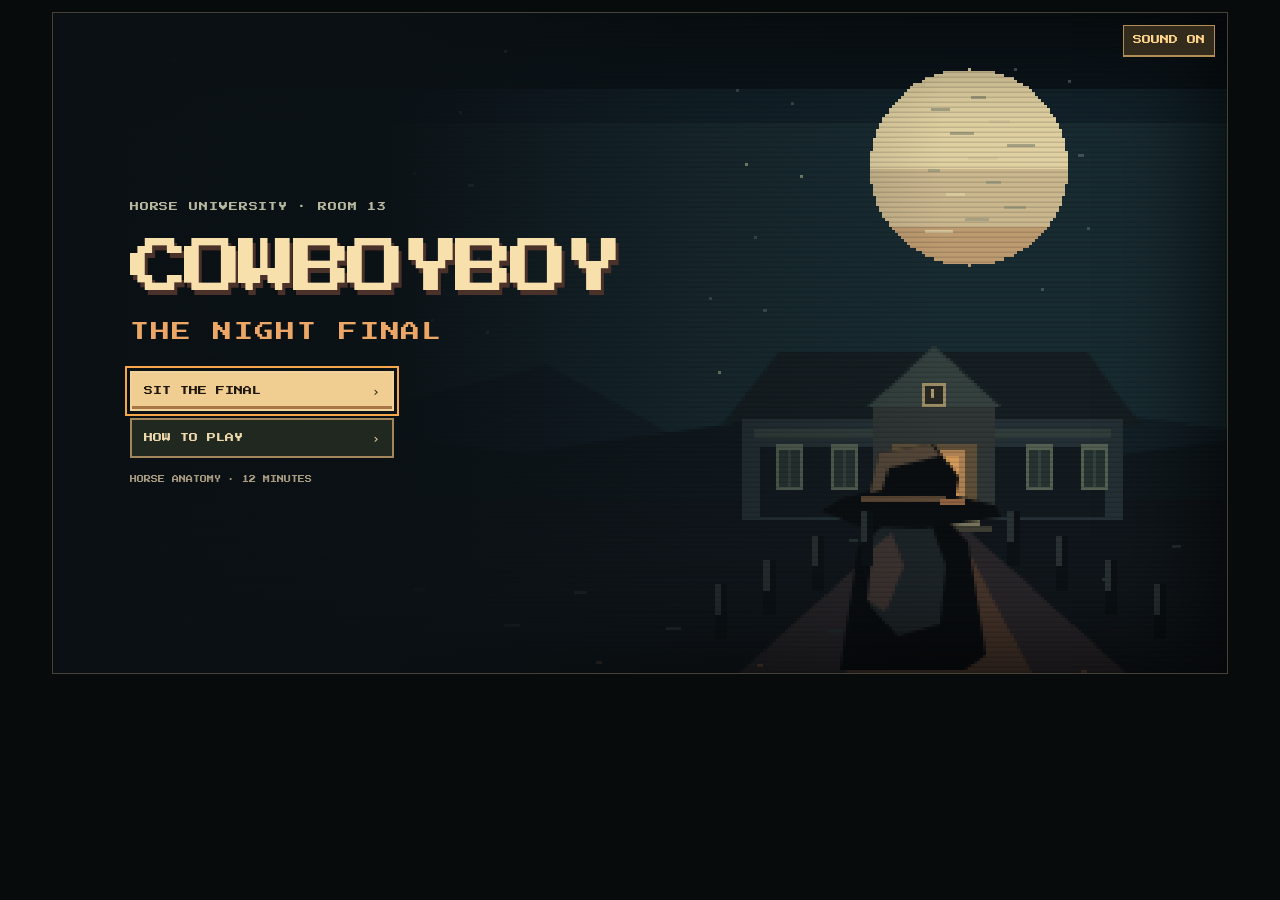
<file: index.html>
<!doctype html>
<html lang="en">
<head>
<meta charset="utf-8">
<meta name="viewport" content="width=device-width, initial-scale=1">
<title>Cowboyboy — The Night Final</title>
<style>
@font-face{font-family:ExamPixel;src:url("./assets/PressStart2P.ttf") format("truetype");font-display:swap}
:root{color-scheme:dark;--ink:#e9dfc4;--dim:#aaa28e;--red:#ff816e;--gold:#efbd75;--pixel:ExamPixel,ui-monospace,monospace}
*{box-sizing:border-box}
body{margin:0;background:#080b0b;color:var(--ink);font:16px/1.45 system-ui,sans-serif;
  -webkit-user-select:none;user-select:none;-webkit-touch-callout:none}
main{max-width:1200px;margin:auto;padding:clamp(4px,1vw,12px)}
button{cursor:pointer}
button:disabled{cursor:default}
button:focus-visible,a:focus-visible{outline:2px solid #f7a74a;outline-offset:3px}
[hidden]{display:none!important}
.stage{position:relative;min-height:510px;aspect-ratio:16/9;overflow:hidden;border:1px solid #454338;background:#101411;isolation:isolate}
#room{width:100%;height:100%;position:absolute;inset:0;display:block;image-rendering:pixelated}
.vignette{position:absolute;inset:0;z-index:1;pointer-events:none;box-shadow:inset 0 0 95px 24px #000a;background:radial-gradient(ellipse at center,transparent 35%,rgba(3,5,5,var(--dread,0)) 100%),repeating-linear-gradient(transparent 0 3px,#0002 4px 5px)}
.stage[data-lamp] .vignette{background:radial-gradient(ellipse at center,#ffd89337,transparent 65%),repeating-linear-gradient(transparent 0 3px,#0002 4px 5px)}
.stage.hit .vignette{background:#9a271b65}
.hud,.utility,.controls,.look,.cue{position:absolute;color:var(--ink);font:9px/1.65 var(--pixel);text-transform:uppercase}
.hud,.controls,.look{z-index:2}
.hud,.utility{display:flex;gap:4px}
.hud{align-items:center;top:12px;left:12px;flex-wrap:wrap;max-width:calc(100% - 200px)}
.hud > span{padding:5px 7px;background:#0e1410e6;border-bottom:2px solid #544a34}
.hud .clock{font-size:12px;color:var(--gold)}
.hud .danger,.hud .clock.low{color:var(--red)}
.hud .bean{color:#ffdf9a;background:#4e3419f2;border:1px solid #e4ae5d;border-bottom-width:2px}
.hud .bean[data-state="shield"]{color:#e2f5c2;background:#2e4221f2;border-color:#9fbc70}
.hud .bean[data-state="blocked"]{color:#fff1ba;background:#573e23f2}
#bean-timer{color:#fff3cb}
.controls button[data-beans]{background:#5b3a1b;color:#fff1b7;border-color:#f1b65c;box-shadow:0 0 0 1px #b9782c}
#act[data-beans]{background:#e6b969;color:#28190c;border-color:#fff0b5}
.utility{z-index:4;top:12px;right:12px}
.stage:not(.in-exam) .hud,.stage:not(.in-exam) .controls,.stage:not(.in-exam) #pause{display:none}
.look{right:12px;top:47px;padding:3px 6px;background:#0e1410d9;color:#cbc2a8;font-size:8px;text-align:right;pointer-events:none}
.cue{z-index:2;top:70px;left:50%;transform:translateX(-50%);margin:0;width:max-content;max-width:calc(100% - 24px);
  padding:5px 8px;text-align:center;background:#0e1410ef;color:#ffb18c;pointer-events:none}
.cue:empty{display:none}
.controls{display:flex;gap:5px;bottom:12px;left:50%;transform:translateX(-50%);width:max-content;max-width:calc(100% - 16px)}
.controls button,.utility button{font:inherit;text-transform:inherit;border:1px solid #817253;border-bottom:2px solid #534732;border-radius:0;
  background:#111812ed;color:#e8d9b2;padding:6px 9px;min-height:32px;white-space:nowrap}
.controls button[aria-pressed=true],.utility button[aria-pressed=true]{background:#332b1c;color:#ffd58b;border-color:#b28d54}
.controls button:not(:disabled):hover,.utility button:not(:disabled):hover{background:#4e3a25;color:#ffe4b2}
.controls button:disabled{opacity:.5}
#act{position:absolute;right:0;bottom:40px;touch-action:none;background:#4c3421;color:#ffe5b7;border-color:#d4a46c}
#act:disabled{visibility:hidden}
.bean-pickup{position:absolute;transform:translate(-50%,-50%);min-width:48px;min-height:48px;
  border:2px solid #ffe7a033;border-radius:0;background:transparent;padding:0;touch-action:manipulation}
.bean-pickup:hover,.bean-pickup:focus-visible{border-color:#ffe7a0;background:#ffc95a18}
.trial{position:absolute;z-index:2;left:50%;top:72px;transform:translateX(-50%);width:max-content;max-width:calc(100% - 18px);
  text-align:center;color:#f0deb8;font:9px/1.65 var(--pixel);pointer-events:none;text-shadow:2px 2px #080c0a}
.trial-head{display:flex;justify-content:center;align-items:center;gap:8px;color:#f2bf78;text-transform:uppercase}
.trial-head strong{padding:4px 6px;background:#111813ef;border-bottom:2px solid #735939}
.trial p{margin:5px 0}
.trial-score{color:#ccc095;font-size:8px}
.trial-object{position:absolute;z-index:2;transform:translate(-50%,-50%);display:grid;place-items:center;width:49px;height:49px;
  background:#251e130c;color:#ffedc1;border:1px solid #a98d5a8c;padding:0;border-radius:0;touch-action:none;
  font:9px/1 var(--pixel);text-shadow:1px 2px #1b1a11;box-shadow:inset 0 0 0 2px #211d1473}
.trial-object[data-wide]{width:75px}
.trial-object:hover,.trial-object:focus-visible{border-color:#ffe5a3;background:#f4c47725}
.trial-object[data-lit]{color:#fff6d1;border-color:#ffcf84;box-shadow:0 0 0 2px #ab713d,inset 0 0 0 2px #edbb6b45}
.trial-object[data-held]{border-color:#b6cc9a;background:#33524054}
.trial-object[data-demo]{pointer-events:none;opacity:.66}
.stage[data-trial="boards"] .trial-object{width:66px;cursor:grab}
.stage[data-trial="beam"] #room{cursor:crosshair;touch-action:none}
.ending-caption{position:absolute;z-index:2;bottom:30px;left:50%;transform:translateX(-50%);width:max-content;
  max-width:calc(100% - 20px);margin:0;padding:8px 11px;text-align:center;background:#0b1010e8;color:#f1ddaf;font:10px/1.7 var(--pixel)}
.ending-caption strong{color:#f2ad6c}
.stage.end-black .overlay{background:#030405}
.stage.end-black .panel{background:none;border:0;box-shadow:none;text-align:center}
.stage.end-black .utility{display:none}
.overlay{position:absolute;inset:0;z-index:3;display:grid;place-items:center;overflow:auto;padding:54px 18px 24px;
  background:#080d0deb;font:9px/1.9 var(--pixel)}
.panel{max-width:560px;width:100%;padding:clamp(16px,4vw,28px);background:#151e1a;color:#eadab6;
  border:2px solid #917957;box-shadow:inset 0 0 0 4px #101512,inset 0 0 0 6px #514b38,7px 7px 0 #040606;
  clip-path:polygon(0 7px,7px 7px,7px 0,calc(100% - 7px) 0,calc(100% - 7px) 7px,100% 7px,
    100% calc(100% - 7px),calc(100% - 7px) calc(100% - 7px),calc(100% - 7px) 100%,7px 100%,7px calc(100% - 7px),0 calc(100% - 7px))}
.panel .eyebrow{font:8px/1.7 var(--pixel);letter-spacing:.065em;color:#cfac75;text-transform:uppercase}
.panel h1{font:clamp(18px,3.6vw,30px)/1.45 var(--pixel);margin:9px 0 13px;text-transform:uppercase;color:#f4e3be}
.panel p{margin:8px 0 12px}
.panel ul{margin:10px 0 14px;padding-left:20px}
.panel li{margin-bottom:9px}
.panel button{display:block;width:max-content;max-width:100%;min-height:40px;margin-top:7px;padding:8px 12px;
  border:2px solid #a4865c;border-radius:0;background:#212820;color:#edd9ad;font:9px/1.5 var(--pixel);text-transform:uppercase}
.panel .primary{background:#e4b573;color:#211909;border-color:#f0d29a;box-shadow:inset 0 -3px #a77745}
.panel button:hover,.panel button:focus-visible{background:#f0ce91;color:#20170d}
.panel a{color:#f2ca91}
.review{max-height:152px;overflow:auto;padding-right:7px;font:12px/1.45 ui-monospace,monospace}
.overlay[data-screen="title"]{place-items:center stretch;padding:clamp(38px,6vw,82px);
  background:linear-gradient(90deg,#0a1014 0%,#0a1014ed 28%,#0a101440 55%,transparent 76%)}
.overlay[data-screen="title"] .panel{max-width:640px;width:100%;padding:0;border:0;box-shadow:none;background:none;clip-path:none}
.title-screen{width:max-content;max-width:100%}
.title-screen .title-index{margin:0 0 17px;color:#b7b8a0;font:9px/1.6 var(--pixel);letter-spacing:.1em;text-transform:uppercase}
.title-screen h1{margin:0;font:clamp(26px,5vw,59px)/1.25 var(--pixel);letter-spacing:-.08em;color:#f7e0ab;text-shadow:3px 5px #4a312a}
.title-screen .subtitle{margin:13px 0 25px;color:#eca767;font:clamp(10px,1.8vw,19px)/1.5 var(--pixel);letter-spacing:.1em;text-transform:uppercase}
.title-actions{display:grid;gap:7px;width:min(264px,100%)}
.title-actions button{width:100%;margin:0;display:flex;justify-content:space-between;align-items:center;text-align:left}
.title-actions button span{font:13px ui-monospace,monospace}
.title-screen .title-note{margin:17px 0 0;color:#a79a80;font:7px/1.55 var(--pixel);text-transform:uppercase}
.stage.end-black .panel button{margin:12px auto 0}
@media(max-width:600px){
  .overlay{padding:48px 12px 15px;font-size:8px}
  .overlay[data-screen="title"]{place-items:stretch;padding:65px 12px 21px;
    background:linear-gradient(180deg,#0a1014f5,transparent 42%,transparent 69%,#0a1014eb)}
  .overlay[data-screen="title"] .panel{display:flex;justify-content:center}
  .title-screen{width:100%;text-align:center;display:flex;flex-direction:column;align-items:center}
  .title-screen .title-index{margin-bottom:10px;font-size:7px}
  .title-screen h1{font-size:clamp(21px,7.8vw,38px);letter-spacing:-.09em}
  .title-screen .subtitle{font-size:10px;margin:9px 0 0}
  .title-actions{margin-top:auto}
  .title-screen .title-note{margin-top:9px}
}
@media(max-width:600px){
  .stage{min-height:min(540px,calc(100svh - 8px))}
  .hud,.utility,.controls,.cue{font-size:7px}
  .hud,.utility{top:8px}
  .hud{left:8px;max-width:calc(100% - 135px);gap:2px}
  .hud > span{padding:4px 5px}
  .hud .clock{font-size:9px}
  .utility,.look{right:8px}
  .controls{bottom:8px;gap:3px}
  .controls button,.utility button{padding:5px 6px;min-height:34px}
  .look{top:50px;font-size:7px}
  .cue{top:93px}
  .trial{font-size:7px;top:89px}
  .trial-score{font-size:7px}
}
.paper{position:absolute;top:0;left:0;transform-origin:0 0;box-sizing:border-box;width:540px;height:464px;
  display:flex;flex-direction:column;padding:28px 28px 22px;color:#342818;
  background:repeating-linear-gradient(0deg,#9a71351a 0 1px,transparent 1px 25px),#deca98;
  border:2px solid #ae915f;box-shadow:inset 0 0 0 3px #cbb17a;
  color-scheme:light;font:10px/1.65 ExamPixel,ui-monospace,monospace}
.paper[inert]{pointer-events:none}
.paper .eyebrow{font-size:10px;color:#793f2d;letter-spacing:0}
.paper h2{font:14px/1.6 ExamPixel,ui-monospace,monospace;margin:11px 0 8px}
.paper-body{flex:1;display:grid;align-items:center}
.plate{width:100%;max-width:440px;margin:auto;position:relative;background:#eee0b429}
.plate svg{display:block;width:100%;height:auto;shape-rendering:crispEdges}
.plate .ink{fill:#b9a179;stroke:#614b34;stroke-width:2}
.plate .bone{fill:#a68b63;stroke:#634e37;stroke-width:2}
.plate .mane{fill:#71533a;stroke:#5e442f;stroke-width:1.4}
.plate .coat-light{fill:#c9b487}
.plate .detail{fill:none;stroke:#806649;stroke-width:1.5}
.plate .tube{fill:none;stroke-width:7;stroke-linecap:round}
.plate text{fill:#70583a;text-anchor:middle;font:9px ui-monospace,monospace;letter-spacing:2px}
.paper button{font:inherit;border:0;border-radius:0;background:none;color:inherit}
.paper button:focus-visible{outline:2px dashed #874b33;outline-offset:1px}
.paper button:disabled{opacity:.48}
.paper button:not(:disabled):hover,.paper button[aria-pressed=true]{color:#7f301e;background:#b4693c25}
.paper .pin{position:absolute;transform:translate(-50%,-50%);width:34px;height:34px;padding:0;
  border:2px solid #884626;background:#f3dba8;color:#633520;text-align:center;font-size:13px}
.paper .pin[aria-pressed=true]{background:#315837;color:#f4f5ce;border-color:#214227}
.paper button[aria-pressed=true]::after{content:'✓';font:700 18px/1 system-ui,sans-serif}
.paper .pin[aria-pressed=true]::after{position:absolute;top:-9px;right:-9px;color:#f4f5ce;background:#315837;padding:1px 2px}
.answers{display:grid;gap:4px}
.paper .answers button{min-height:40px;padding:7px 10px;text-align:left;font-size:13px;border-bottom:1px dashed #a18153}
.paper .answers button[aria-pressed=true]{position:relative;padding-right:32px;background:#b8cc91;color:#23462b;box-shadow:inset 3px 0 #426841}
.paper .answers button[aria-pressed=true]::after{position:absolute;right:8px;top:50%;transform:translateY(-50%)}
.paper button[aria-pressed=true]{opacity:1}
.paper button[data-wrong]{color:#872e24;text-decoration:line-through;text-decoration-thickness:2px;opacity:1}
.paper .status[data-result="correct"]{color:#294c31;font-size:12px;text-transform:uppercase}
.paper .status[data-result="correct"]::before{content:'✓ ';font:700 16px/1 system-ui,sans-serif}
.paper #next:not(:disabled),.paper #submit:not(:disabled){background:#315837;color:#fcf5d2;padding:8px 10px;border-bottom:2px solid #233d28}
.paper #next:not(:disabled):hover,.paper #submit:not(:disabled):hover{background:#23492c}
.paper .status[data-result="incorrect"]{color:#872e24}
.paper-wait{text-align:center;line-height:1.8;color:#694a31}
.paper-wait strong{display:block;margin:8px 0;font-size:24px;color:#793f2d}
.paper-foot{display:flex;align-items:center;gap:4px;min-height:36px;border-top:2px solid #a48454}
.paper-foot button{padding:8px 5px;white-space:nowrap}
.paper-foot .status{flex:1;text-align:center;font-size:9px;color:#694a31}
.paper progress{appearance:none;border:0;width:100%;height:5px;background:#b79b69}
.paper progress::-webkit-progress-bar{background:#b79b69}
.paper progress::-webkit-progress-value{background:#823c2a}
.paper progress::-moz-progress-bar{background:#823c2a}
</style>
</head>
<body>
<audio id="score" loop preload="none" hidden></audio>
<audio id="professor-voice" src="./assets/boys-trip.mp3" preload="auto" hidden></audio>
<main>
<div class="stage" id="stage">
<canvas id="room" width="384" height="216" aria-label="First-person view from the exam desk"></canvas>
<button type="button" class="bean-pickup" id="bean-pickup" aria-label="Grab the bean tin" hidden></button><div class="vignette"></div>
<div id="trial-buttons">
  <button type="button" class="trial-object" hidden></button>
  <button type="button" class="trial-object" hidden></button>
  <button type="button" class="trial-object" hidden></button>
</div>
<div class="hud" aria-label="Exam status"><span class="clock" id="clock">12:00</span><span id="progress">0 / 18 answered</span><span id="nerve">Composure 3 / 3</span><span class="bean" id="bean-hud" hidden><span id="bean-status" role="status"></span><span id="bean-timer" aria-hidden="true"></span></span></div>
<div class="utility"><button id="sound" aria-pressed="true">Sound on</button><button id="pause" disabled>Pause</button></div>
<div class="look" id="look"></div>
<section class="paper" id="paper" aria-label="Exam paper" hidden>
<div class="eyebrow" id="sheet"></div><h2 id="question"></h2><div class="paper-body"><div id="diagram" hidden></div><div class="answers" id="answers"></div><div class="paper-wait" id="sheet-wait" hidden>The proctor seals each new sheet.<strong>Clear the trial</strong>Finish it to open the next sheet.</div></div>
<div class="paper-foot"><button id="prev">Previous</button><span class="status" id="paper-status" role="status"></span><button id="next">Next</button><button id="submit" hidden>Turn in exam</button></div>
<progress id="writing" max="1" value="0" aria-label="Writing progress"></progress>
</section>
<p class="cue" id="cue" role="status"></p>
<nav class="controls" id="look-controls" aria-label="Look controls">
<button data-view="left" disabled>← Window</button><button data-view="front" disabled>↑ Hall</button><button data-view="right" disabled>→ Seam</button><button data-view="desk" disabled>↓ Exam</button><button id="act" disabled>E · Interact</button>
</nav>
<section class="trial" id="trial" aria-label="Sheet trial" hidden>
  <div class="trial-head"><strong id="trial-title"></strong></div>
  <p id="trial-cue" role="status"></p>
  <p class="trial-score" id="trial-score"></p>
</section>
<p class="ending-caption" id="ending-caption" role="status" hidden>Your reward is a <strong>Boys Trip.</strong></p>
<div class="overlay" id="overlay"><section class="panel" id="panel"></section></div>
</div>
</main>
<script>
'use strict';
const $ = id => document.getElementById(id);
const debugExam = new URLSearchParams(window.location.search).get('debug') === '1';
const exam = [
  ['Where on a horse is the poll?', ['Between and just behind the ears','Above the tail','At the shoulder','Under the jaw'],0,'The poll is at the top of the head, just behind the ears.'],
  ['What is the ridge where the neck meets the back?', ['Croup','Withers','Loin','Barrel'],1,'The withers are the ridge above the shoulders.'],
  ['Which region includes the rib cage?', ['Crest','Pastern','Barrel','Dock'],2,'The barrel is the rounded middle around the ribs.'],
  ['Which part is the upper surface of the hindquarters?', ['Poll','Flank','Gaskin','Croup'],3,'The croup lies between the loin and the tail.'],
  ['What is the anatomical name for the horse’s front knee?', ['Tarsus','Carpus','Stifle','Fetlock'],1,'The carpus is the joint commonly called the knee on a foreleg.'],
  ['What is the common name for the tarsus?', ['Hock','Knee','Elbow','Stifle'],0,'The hock is the tarsal joint region on the hind limb.'],
  ['Where is the fetlock relative to the pastern?', ['Behind the hock','Inside the hoof','Immediately above it','Immediately below it'],2,'The fetlock is the joint immediately above the pastern region.'],
  ['Which region lies between the fetlock and the hoof?', ['Cannon','Pastern','Gaskin','Forearm'],1,'The pastern spans the region between the fetlock and hoof.'],
  ['Which hind-limb joint is highest on this list?', ['Hock','Fetlock','Pastern joint','Stifle'],3,'The stifle sits above the hock on the hind limb.'],
  ['What is the muscular region between the stifle and hock called?', ['Gaskin','Cannon','Coronet','Forearm'],0,'The gaskin is the lower thigh, above the hock.'],
  ['What marks the border at the top of the hoof wall?', ['Ergot','Coronary band','Chestnut','Knee'],1,'The coronary band lies where the skin meets the top of the hoof wall.'],
  ['Which part is the bony base of the tail?', ['Muzzle','Loin','Dock','Crest'],2,'The dock is the solid upper part of the tail.'],
  ['Which tube carries swallowed feed to the stomach?', ['Trachea','Cecum','Colon','Esophagus'],3,'The esophagus connects the throat to the stomach.'],
  ['Where does feed go directly after the stomach?', ['Small intestine','Large colon','Cecum','Esophagus'],0,'The stomach empties into the small intestine.'],
  ['Where does much enzymatic digestion and nutrient absorption occur?', ['Mouth','Small intestine','Cecum','Rectum'],1,'The small intestine is a major site of enzymatic digestion and nutrient uptake.'],
  ['Which blind-ended chamber receives digesta from the small intestine?', ['Stomach','Esophagus','Cecum','Rectum'],2,'The cecum receives digesta from the small intestine and houses fiber-fermenting microbes.'],
  ['Which section follows the cecum along the main path of digesta?', ['Small intestine','Esophagus','Stomach','Large colon'],3,'Digesta passes from the cecum to the large colon.'],
  ['Which two regions are major sites of microbial fiber fermentation?', ['Stomach and esophagus','Cecum and large colon','Mouth and stomach','Esophagus and small intestine'],1,'Microbes in the cecum and large colon break down much of the fiber a horse eats.']
];
const plates = {
  horse: `<path class="detail" d="M46 177H365" opacity=".45"/>
    <path class="bone" d="M182 98 Q194 105 197 123 L194 145 201 164 204 174 H186
      L187 167 181 146 181 128 174 108 Z M294 102 Q306 106 307 119 L295 139
      L294 161 300 173 H282 L284 164 282 137 289 118 Z"/>
    <path class="mane" d="M321 68 C347 70 352 88 349 111 C347 128 347 145 359 156
      C343 152 338 142 337 127 C335 115 342 96 332 87 L321 80 Z"/>
    <path class="ink" d="M101 49 L114 28 125 23 124 11 132 19 137 10 140 24
      C155 24 164 39 175 50 L191 59 Q199 54 207 61
      C232 67 257 68 280 60 C297 52 314 55 325 64
      C339 74 336 95 327 107 L310 127 319 141 312 160 314 170 317 177 H299
      L302 168 302 157 307 143 293 128 Q284 120 282 108
      C261 124 225 123 203 108 Q199 117 192 121 L187 141 187 160
      L194 175 192 180 H174 L176 170 175 158 176 139 174 122
      Q166 111 170 99 C161 92 156 79 151 68 L139 60
      Q132 69 116 71 L96 78 Q89 80 84 75 L81 68 Q82 64 90 60 Z"/>
    <path class="mane" d="M137 24 C154 21 166 39 176 48 L196 59
      L187 61 182 65 178 62 174 63 169 56 164 56 157 45
      Q150 37 140 33 L129 33 Z"/>
    <path class="coat-light" d="M211 67 C235 74 260 73 280 66 Q294 60 310 63
      Q302 69 291 74 C265 82 232 82 211 72 Z M184 76 Q192 78 194 86
      Q182 96 177 110 Q173 100 177 88 Z"/>
    <path class="detail" d="M113 34 Q120 30 125 32 M120 38 Q123 37 126 39
      M84 72 Q95 72 105 67 M100 62l5-1 M129 45 Q138 46 142 53
      M143 49 Q153 53 160 65 L171 84 M188 66 Q197 71 195 86
      Q193 96 184 104 M182 138h6m-10 30h10m111-35 9-6m-5 14 11 2m-12 24h10
      M304 72 Q318 78 319 90 Q317 101 310 108 M284 88 Q279 98 282 108
      M207 104 Q220 115 236 115 M337 86 Q346 97 343 111 L343 134"/>
    <path class="mane" d="M176 170 L186 170 192 175 192 180 H174 Z
      M303 168 H313 L317 177 H299 Z"/>
    <path class="detail" d="M215 84 Q214 97 221 108 M225 84 Q224 99 231 110
      M235 84 Q234 100 241 111 M245 84 Q243 99 250 109" opacity=".55"/>`,
  legs: `<path class="ink" d="M83 25 Q99 20 116 25 L107 53 Q112 61 105 72 L104 117
    Q111 124 105 132 L112 148 119 159 118 170 84 170 87 154 92 134 Q87 125 93 115
    L92 73 Q82 65 90 53 Z M246 20 Q261 14 279 24 L264 45 294 69
    Q300 77 287 89 L280 120 Q289 128 281 137 L286 151 296 160 295 170
    260 170 263 154 270 136 Q265 128 270 120 L276 88 245 62 Q232 54 238 44 Z"/>
    <path class="detail" d="M90 62h16m-12 62h10m-16 31h25m128-103 15-8m23 34 13 1m-21 50h10m-17 25h24"/>
    <path class="detail" d="M97 74v38m182-20-5 27"/>
    <text x="99" y="187">FORELIMB</text><text x="275" y="187">HIND LIMB</text>`,
  gut: `<path class="detail" d="M30 74h31q47 0 61 24l23 14m49 7 20 8m42 19 19 3m18-25 14-19m29-29h25"/>
    <path class="ink" d="M23 65l29 3 14 10-12 10-30 1-7-10Z"/>
    <path class="bone tube" d="M62 76q49-9 75 26"/>
    <path class="ink" d="M135 102q13-24 39-16 23 7 17 25-4 18-23 18-25 1-33-27Z"/>
    <path class="detail tube" d="M187 117q25-18 49-6t-14 11q-27 0-13 12t38-2q12-5 22 3"/>
    <path class="ink" d="M273 129q16-8 23 8l-3 27-15 12-8-8 4-25Z"/>
    <path class="bone tube" d="M286 132q-7-25 12-33l20-8q10-5 2-15l-16-10q-14-9-10-22 5-19 24-11t25 24q4 11-7 17l26 2"/>
    <path class="detail" d="M39 72v12m117 12 18 6m103 48 13 4"/>
    <text x="190" y="187">SIMPLIFIED FEED ROUTE</text>`
};
const marks = {
  poll:[135,25], withers:[198,60], barrel:[239,97], croup:[304,58],
  dock:[330,72], muzzle:[91,69], loin:[269,64],
  gaskin:[302,119], flank:[280,101],
  foreKnee:[98,63], hock:[287,79], fetlock:[98,124], pastern:[101,140],
  stifle:[243,51], hindFetlock:[277,128], hindHoof:[279,165],
  cannon:[99,97], coronet:[103,154], chestnut:[111,48],
  mouth:[41,79], esophagus:[99,80], stomach:[165,105], small:[223,124],
  cecum:[285,157], colon:[310,47], rectum:[355,76]
};
// Mark order matches the original answer key. The player only sees numbered pins.
const practical = {
  0:['horse','Bridle check. Stamp the poll before you fit the headpiece.','poll dock withers muzzle'],
  1:['horse','The saddle has slipped. Mark the withers to check its clearance.','croup withers loin barrel'],
  3:['horse','The groom left a chalk mark on the croup. Put it back.','poll flank gaskin croup'],
  4:['legs','The X-ray is missing its CARPUS stamp. Put it on the front knee.','hock foreKnee stifle fetlock'],
  6:['legs','Tag the foreleg joint immediately above the pastern.','hock hindHoof fetlock stifle'],
  7:['legs','Stamp the section of the foreleg between the fetlock and the hoof.','cannon pastern hock foreKnee'],
  8:['legs','Start your hind-limb inspection at the highest joint marked on this plate.','hock hindFetlock hindHoof stifle'],
  10:['legs','Follow the hoof wall up. Stamp the coronary band where the wall meets skin.','hock coronet chestnut foreKnee'],
  12:['gut','A mouthful of hay was just swallowed. Mark the tube carrying it to the stomach.','mouth cecum colon esophagus'],
  13:['gut','The hay has left the stomach. Stamp the next stop on its route.','small colon cecum stomach'],
  15:['gut','Trace the route past the small intestine. Tag the blind-ended fermentation chamber.','stomach esophagus cecum rectum'],
  16:['gut','The hay has left the cecum. Stamp the next section it enters.','small esophagus stomach colon'],
};
function makePlate(kind, targets) {
  const diagram = document.createElement('div');
  diagram.className = 'plate';
  diagram.innerHTML = `<svg viewBox="0 0 380 192" aria-hidden="true">${plates[kind]}</svg>`;
  for (const [i, name] of targets.split(' ').entries()) {
    const pin = document.createElement('button');
    pin.type = 'button';
    pin.className = 'pin';
    pin.textContent = String(i + 1);
    pin.setAttribute('aria-label', 'Stamp marker ' + (i + 1));
    const [x,y] = marks[name];
    pin.style.left = (x / 380 * 100) + '%';
    pin.style.top = (y / 192 * 100) + '%';
    pin.onclick = () => choose(i);
    diagram.append(pin);
  }
  return diagram;
}
const sheets = ['External landmarks','Hindquarters and joints','Lower limb','Conformation','Digestive tract','The hindgut'];
const sheetSize = 3;
const examTime = 720;
const writingTime = 2.3;
const views = {
  desk:{yaw:0,pitch:-1.45,y:.35,z:1.16,label:'Exam paper'},
  left:{yaw:-.77,pitch:0,label:'Left · Window'},
  front:{yaw:0,pitch:0,label:'Ahead · Hall'},
  right:{yaw:.77,pitch:0,label:'Right · Wall seam'}
};
const beanSpots = {
  left:{label:'← Window',position:[-2.53,-.714,3.55]},
  front:{label:'↑ Hall',position:[.6,-1.344,4.35]},
  right:{label:'→ Seam',position:[2.69,-.694,3.78]}
};
const threats = [
  {id:'moth',view:'left',name:'Mothman',cue:'LEFT · Wings scrape the window.',action:'Hold the lamp',method:'hold',time:.85,pan:-.85,loss:'Mothman came through the glass.'},
  {id:'monitor',view:'front',name:'The Hall Monitor',cue:'AHEAD · Heavy hoofbeats in the hall.',action:'Keep looking at it',method:'watch',time:1.5,pan:0,loss:'The Hall Monitor reached your desk.'},
  {id:'seam',view:'right',name:'The Seam',cue:'RIGHT · Something wet drags behind the hatch.',action:'Hold the latch',method:'hold',time:1.45,pan:.85,loss:'The hatch opened and a tentacle reached your desk.'},
  {id:'mimic',view:'left',name:'The Window Mimic',cue:'LEFT · Three taps on the glass.',action:'Keep your eyes on it',method:'watch',time:1.65,pan:-.85,loss:'The reflection climbed out of the window.'},
  {id:'mare',view:'front',name:'The Hollow Mare',cue:'AHEAD · A ragged whinny.',action:'Ring the desk bell',method:'tap',time:0,pan:0,loss:'The Hollow Mare leaned over your paper.'},
  {id:'crawler',view:'right',name:'The Ceiling Crawler',cue:'RIGHT · Claws run along the ceiling.',action:'Hold the lamp',method:'hold',time:1.05,pan:.85,loss:'Something dropped onto your shoulder.'}
];
const hud = {clock:$('clock'),progress:$('progress'),nerve:$('nerve')};
const viewButtons = [...document.querySelectorAll('[data-view]')];
const canvas = $('room'), ctx = canvas.getContext('2d');
const camera = {yaw:0,pitch:0,y:0,z:0,lean:0};
const paper = $('paper');
const sheetPlane = {left:-.59,right:.59,y:-.566,near:.75,far:1.79,width:540,height:464};
let stageWidth = 384, stageHeight = 216, focal = 178;
new ResizeObserver(([entry]) => {
  const {width,height} = entry.contentRect;
  if (!width || !height) return;
  stageWidth = width;
  stageHeight = height;
  canvas.width = Math.round(216 * width / height);
}).observe($('stage'));
const run = {mode:'intro',view:'front',remaining:examTime,health:3};
let audio, master, hum, noiseBuffer, music, muted = false, pressed = false, lastFrame = performance.now();
let audioRequested = false, voiceBuffer, voiceLoad;
let lastPaper = '', lastCue = '', lastView = '';
function createMusic() {
  const rate = 22050;
  const beat = .55;
  const bass = [110,110,98,98,87.31,87.31,103.83,110];
  const melody = [
    [220,0,329.63,261.63],[220,246.94,0,207.65],
    [196,0,293.66,246.94],[196,220,0,185],
    [174.61,0,261.63,220],[174.61,196,0,164.81],
    [207.65,0,311.13,246.94],[220,261.63,0,207.65]
  ];
  const frames = Math.round(rate * beat * 4 * bass.length);
  const wav = new DataView(new ArrayBuffer(44 + frames * 2));
  const label = (offset,text) => [...text].forEach((char,i) => wav.setUint8(offset + i,char.charCodeAt(0)));
  label(0,'RIFF');
  wav.setUint32(4,wav.byteLength - 8,true);
  label(8,'WAVEfmt ');
  wav.setUint32(16,16,true);
  wav.setUint16(20,1,true);
  wav.setUint16(22,1,true);
  wav.setUint32(24,rate,true);
  wav.setUint32(28,rate * 2,true);
  wav.setUint16(32,2,true);
  wav.setUint16(34,16,true);
  label(36,'data');
  wav.setUint32(40,frames * 2,true);

  const pluck = (hz,time,decay) => {
    const phase = 2 * Math.PI * hz * time;
    const envelope = Math.min(time * 105,1) * Math.exp(-time * decay);
    return envelope * (Math.sin(phase) + .32 * Math.sin(phase * 2.004) + .13 * Math.sin(phase * 3));
  };
  for (let frame = 0; frame < frames; frame++) {
    const t = frame / rate;
    const measure = Math.floor(t / (beat * 4));
    const index = Math.min(3,Math.floor(t / beat) % 4);
    const sub = t % beat;
    const root = bass[measure];
    const lead = melody[measure][index];
    const low = index % 2 === 0 ? .13 * pluck(root,sub,5) : .056 * pluck(root * 1.5,sub,7);
    const upper = lead ? .105 * pluck(lead,sub,7) : 0;
    const fade = Math.min(1,frame / 140,(frames - frame - 1) / 360);
    wav.setInt16(44 + frame * 2,Math.round((low + upper) * fade * 32767),true);
  }

  const player = $('score');
  player.src = URL.createObjectURL(new Blob([wav],{type:'audio/wav'}));
  for (const event of ['playing','pause','error']) player.addEventListener(event,renderSoundButton);
  return player;
}
function soundPlaying() {
  return audio?.state === 'running' || (music && !music.paused && music.readyState >= 2);
}
function updateMusic(preview = false) {
  if (!music) return;
  if (muted || (run.mode !== 'running' && !preview)) music.pause();
  else if (music.paused) music.play().then(renderSoundButton,renderSoundButton);
}
function audioInit(preview = false) {
  if (muted) {
    soundLevel();
    updateMusic();
    renderSoundButton();
    return;
  }
  audioRequested = true;
  try {
    if (navigator.audioSession) navigator.audioSession.type = 'playback';
  } catch {
    // The media player still works in browsers without audio-session support.
  }
  try {
    music ??= createMusic();
    updateMusic(preview);
  } catch {
    // Directional effects can still play if the media player is unavailable.
  }
  try {
    if (!audio) {
      const Audio = window.AudioContext || window.webkitAudioContext;
      if (!Audio) { renderSoundButton(); return; }
      audio = new Audio();
      audio.addEventListener('statechange',renderSoundButton);
      master = audio.createGain();
      const compressor = audio.createDynamicsCompressor();
      master.connect(compressor).connect(audio.destination);
      hum = audio.createGain();
      hum.gain.value = 0;
      hum.connect(master);
      for (const [hz, type] of [[49,'sine'],[61,'triangle'],[98,'triangle'],[121,'sine']]) {
        const drone = audio.createOscillator(), gain = audio.createGain();
        drone.type = type;
        drone.frequency.value = hz;
        gain.gain.value = .027;
        drone.connect(gain).connect(hum);
        drone.start();
      }
      noiseBuffer = audio.createBuffer(1,audio.sampleRate,audio.sampleRate);
      const samples = noiseBuffer.getChannelData(0);
      for (let i = 0; i < samples.length; i++) samples[i] = Math.random() * 2 - 1;
    }
    prepareProfessorVoice();
    if (audio.state !== 'running') {
      audio.resume().then(() => {
        renderSoundButton();
        if (preview) soundCheck();
      },renderSoundButton);
    } else if (preview) soundCheck();
    soundLevel();
  } catch {
    audio?.close().catch(() => {});
    audio = null;
  }
  renderSoundButton();
}
function soundCheck() {
  note(392,.28,.21);
  note(523,.32,.22,0,'triangle',523,.15);
}
function renderSoundButton() {
  const needsRetry = audioRequested && !soundPlaying();
  $('sound').textContent = muted ? 'Sound off' : needsRetry ? 'Retry sound' : 'Sound on';
  $('sound').setAttribute('aria-pressed',String(!muted && !needsRetry));
}
function soundLevel() {
  if (!audio) return;
  master.gain.setTargetAtTime(muted ? 0 : .9,audio.currentTime,.035);
  hum.gain.setTargetAtTime(run.mode === 'running' ? .88 : run.mode === 'ending' ? .35 : 0,audio.currentTime,.18);
}
function output(gain, pan) {
  if (audio.createStereoPanner) {
    const stereo = audio.createStereoPanner();
    stereo.pan.value = pan;
    gain.connect(stereo).connect(master);
  } else gain.connect(master);
}
function note(hz, seconds, level, pan = 0, type = 'triangle', slide = hz, delay = 0) {
  if (!audio || muted) return;
  const start = audio.currentTime + delay, osc = audio.createOscillator(), gain = audio.createGain();
  osc.type = type;
  osc.frequency.setValueAtTime(hz,start);
  osc.frequency.exponentialRampToValueAtTime(Math.max(20,slide),start + seconds);
  gain.gain.setValueAtTime(.001,start);
  gain.gain.exponentialRampToValueAtTime(level,start + .012);
  gain.gain.exponentialRampToValueAtTime(.001,start + seconds);
  osc.connect(gain);
  output(gain, pan);
  osc.start(start);
  osc.stop(start + seconds + .02);
}
function noise(seconds, hz, level, pan, delay = 0, type = 'bandpass') {
  if (!audio || muted) return;
  const start = audio.currentTime + delay, source = audio.createBufferSource();
  const filter = audio.createBiquadFilter(), gain = audio.createGain();
  source.buffer = noiseBuffer;
  filter.type = type;
  filter.frequency.value = hz;
  filter.Q.value = .7;
  gain.gain.setValueAtTime(.001,start);
  gain.gain.linearRampToValueAtTime(level,start + .014);
  gain.gain.exponentialRampToValueAtTime(.001,start + seconds);
  source.connect(filter).connect(gain);
  output(gain,pan);
  source.start(start,Math.random() * (1 - seconds));
  source.stop(start + seconds);
}
function warning({id,pan}, near = 0) {
  const weight = .7 + near * .7;
  switch (id) {
    case 'moth':
      if (near > .52) { noise(.52,710,.39 * weight,pan); break; }
      for (let i = 0; i < 4; i++) noise(.19,1400 + 330 * i,.45 * weight,pan,i * .14);
      break;
    case 'monitor':
      for (let i = 0; i < 3; i++) {
        note(136,.22,.31 * weight,pan,'triangle',47,i * .27);
        noise(.09,530,.38 * weight,pan,i * .27,'lowpass');
      }
      break;
    case 'seam':
      noise(.86,1250,.55 * weight,pan);
      note(213,.78,.085 * weight,pan,'sawtooth',63);
      break;
    case 'mimic':
      if (near > .52) { noise(.49,850,.36 * weight,pan); break; }
      for (let i = 0; i < 3; i++) note(440,.16,.22 * weight,pan,'triangle',135,i * .19);
      break;
    case 'mare':
      note(760,.74,.21 * weight,pan,'triangle',221);
      note(630,.62,.12 * weight,pan,'sawtooth',137,.08);
      noise(.64,950,.2 * weight,pan);
      break;
    case 'crawler':
      for (let i = 0; i < 7; i++) noise(.07,2450 + (i % 3) * 450,.48 * weight,pan,i * .087);
      break;
  }
}
function start() {
  Object.assign(run,{mode:'running',view:'front',remaining:examTime,elapsed:0,health:3,page:0,answers:Array(exam.length).fill(null),wrongAnswers:exam.map(() => new Set()),pending:null,openSheet:0,trial:null,ending:null,threat:null,nextThreat:11,previousThreat:null,deck:[],retreat:null,nextPulse:0,beans:null,beanShield:false,beanUsedUntil:0,nextBeans:27,nextTick:1,notice:'',noticeUntil:0,hitUntil:0});
  Object.assign(camera,{yaw:0,pitch:0,y:0,z:0,lean:0});
  lastPaper = '';
  $('stage').classList.remove('end-black');
  $('ending-caption').hidden = true;
  pressed = false;
  if (music) music.currentTime = 0;
  audioInit();
  $('overlay').hidden = true;
  renderUI();
}
function go(view) {
  if (run.mode !== 'running' || run.view === view) return;
  run.view = view;
  if (run.pending) {
    run.pending = null;
    run.notice = 'You lifted the pencil. That answer was interrupted.';
    run.noticeUntil = run.elapsed + 2;
  }
  pressed = false;
  noise(.15,675,.11,views[view].yaw);
  note(124,.17,.065,views[view].yaw,'triangle',59);
  renderUI();
}
function focused() {
  const target = views[run.view];
  return Math.abs(camera.yaw - target.yaw) < .022 && Math.abs(camera.pitch - target.pitch) < .022 &&
    Math.abs(camera.z - (target.z ?? 0)) < .025;
}
function changePage(delta) {
  if (run.trial || run.mode !== 'running' || run.view !== 'desk' || !focused() || run.pending) return;
  if (delta > 0 && run.answers[run.page] === null) return;
  const next = run.page + delta;
  if (next < 0 || next >= exam.length) return;
  run.page = next;
  const sheet = Math.floor(next / sheetSize);
  if (sheet > run.openSheet) startTrial(sheet);
  renderUI();
}
function choose(option) {
  if (run.trial || run.mode !== 'running' || run.view !== 'desk' || !focused() || run.pending) return;
  const page = run.page;
  if (Math.floor(page / sheetSize) > run.openSheet || run.answers[page] !== null || run.wrongAnswers[page].has(option)) return;
  run.pending = {page:run.page,option,progress:0};
  for (let i = 0; i < 3; i++) noise(.16,1750,.15,.08,i * .14);
  renderUI();
}
function spawn() {
  // Shuffle the full set so every horror has a chance to appear on each run.
  if (!run.deck.length) {
    run.deck = [...threats];
    for (let i = run.deck.length - 1; i > 0; i--) {
      const j = Math.floor(Math.random() * (i + 1));
      [run.deck[i],run.deck[j]] = [run.deck[j],run.deck[i]];
    }
    if (run.deck.at(-1) === run.previousThreat) {
      [run.deck[0],run.deck[run.deck.length - 1]] = [run.deck.at(-1),run.deck[0]];
    }
  }
  const kind = run.deck.pop();
  run.previousThreat = kind;
  run.threat = {kind,progress:0,age:0,limit:Math.max(5.2,9.4 - run.elapsed * .0075),nextWarn:2.2};
  warning(kind);
}
function resolveThreat(survived) {
  const threat = run.threat;
  const {kind} = threat;
  run.threat = null;
  pressed = false;
  run.noticeUntil = run.elapsed + 2.6;
  run.nextThreat = run.elapsed + Math.max(5.8,14 - run.elapsed * .013) + 5 * Math.random();
  if (survived) {
    run.retreat = {kind,progress:creatureProgress(threat),until:run.elapsed + .8};
    run.notice = kind.name + ' backed off.';
    note(230,.32,.16,kind.pan,'triangle',62);
    return;
  }
  takeHit(kind.loss,kind.pan);
}
function takeHit(message,pan) {
  run.noticeUntil = run.elapsed + 3.5;
  run.hitUntil = run.elapsed + .36;
  noise(.45,820,.56,pan);
  note(86,.61,.36,pan,'sawtooth',26);
  if (run.beanShield) {
    run.beanShield = false;
    run.beanUsedUntil = run.elapsed + 3.2;
    run.nextBeans = Math.max(run.nextBeans,run.beanUsedUntil);
    run.notice = '';
    note(523,.26,.17,pan,'triangle',294);
  } else {
    run.health--;
    run.notice = message;
    if (!run.health) finish('caught');
  }
}
function updateBeans() {
  if (run.beans && run.elapsed >= run.beans.until) run.beans = null;
  if (!run.beans && !run.beanShield && run.elapsed >= run.nextBeans) {
    const spots = Object.keys(beanSpots).filter(view => view !== run.threat?.kind.view);
    const view = spots[Math.floor(Math.random() * spots.length)];
    run.beans = {view,until:run.elapsed + 12};
    run.nextBeans = run.elapsed + 45 + Math.random() * 25;
    const pan = views[view].yaw;
    note(466,.21,.17,pan);
    note(698,.23,.20,pan,'triangle',545,.13);
    note(932,.34,.17,pan,'triangle',699,.26);
  }
}
function interact() {
  if (run.trial || run.mode !== 'running' || !focused()) return;
  const threat = run.threat;
  if (threat?.kind.view === run.view && threat.kind.method !== 'watch') {
    if (threat.kind.method === 'tap') {
      note(1230,.42,.19,0,'triangle',915);
      resolveThreat(true);
    } else pressed = true;
    return;
  }
  if (run.beans?.view === run.view) collectBeans();
}
function collectBeans() {
  if (run.trial || run.mode !== 'running' || !run.beans) return;
  run.beans = null;
  run.beanShield = true;
  $('bean-pickup').hidden = true;
  for (const [i, hz] of [392,523,659].entries()) note(hz,.24,.14,0,'triangle',hz,i * .09);
  renderUI();
}
const trials = [
  {id:'hands',name:'Hands at the window',view:'left',goal:8,buttons:['1 · Swat left hand','2 · Swat middle hand','3 · Swat right hand']},
  {id:'echo',name:'Ghost hoofbeats',view:'front',goal:2,buttons:['1 · Low hoof plate','2 · Middle hoof plate','3 · High hoof plate']},
  {id:'boards',name:'Board up the hatch',view:'right',goal:3,buttons:['1 · Pick up plank','2 · Place plank']},
  {id:'breath',name:'The Mimic is watching',view:'left',goal:3,buttons:['Hold bandana · Space']},
  {id:'beam',name:'Light on the crawler',view:'right',goal:3,buttons:[]}
];
const handPatterns = [1,4,3,2,5,4,6,3];
const trialButtons = [...$('trial-buttons').querySelectorAll('button')];
const echoPitches = [168,246,346];
function startTrial(sheet) {
  const spec = trials[sheet - 1];
  const trial = {spec,sheet,elapsed:0,score:0};
  if (spec.id === 'hands') Object.assign(trial,{phase:-1,removed:0,rotation:Math.floor(Math.random()*3)});
  if (spec.id === 'echo') Object.assign(trial,{entered:0,heard:-1,echoStart:1.25,flashUntil:0,
    patterns:[3,4].map(size => Array.from({length:size},() => Math.floor(Math.random()*3)))});
  if (spec.id === 'boards') Object.assign(trial,{carrying:false,drag:null});
  if (spec.id === 'breath') Object.assign(trial,{air:1,exposed:0,holding:false,watching:false,flashUntil:0});
  if (spec.id === 'beam') Object.assign(trial,{aim:[.47,.65],aimed:false,lit:false});
  run.trial = trial;
  run.threat = null;
  pressed = false;
  go(spec.view);
  $('trial-title').textContent = spec.name;
  trialButtons.forEach((button,i) => {
    button.hidden = true;
    button.setAttribute('aria-label',spec.buttons[i] || '');
    button.textContent = spec.buttons.length === 1 ? 'SPACE' : String(i + 1);
    button.toggleAttribute('data-wide',spec.buttons.length === 1);
  });
  note(370,.52,.20,0,'triangle',353);
  note(550,.44,.14,0,'triangle',482,.19);
}
function handTargets(trial) {
  const time = trial.elapsed - 1.5;
  if (trial.phase < 0 || time % 3.5 > 2.45) return 0;
  const pattern = handPatterns[trial.phase % handPatterns.length];
  return ((pattern << trial.rotation | pattern >> (3 - trial.rotation)) & 7) & ~trial.removed;
}
function echoStage(trial) {
  const pattern = trial.patterns[trial.score];
  const local = trial.elapsed - trial.echoStart;
  const beat = Math.floor(local / .64);
  return {cue:local >= 0 && beat < pattern.length && local % .64 < .39 ? pattern[beat] : -1,
    input:local >= pattern.length * .64 + .32};
}
function watchingMimic(trial) {
  const time = trial.elapsed - 3;
  return time >= 0 && time % 5.4 >= .75 && time % 5.4 < 3.05;
}
function mimicTurn(trial) {
  if (trial.elapsed < 3) return Math.PI;
  const phase = (trial.elapsed - 3) % 5.4;
  const ease = value => value * value * (3 - 2 * value);
  if (phase < .75) return Math.PI * (1 - ease(phase / .75));
  return Math.PI * ease(clamp((phase - 3.05) / .64));
}
function trialInput(i) {
  const trial = run.trial;
  if (run.mode !== 'running' || !trial || i >= trial.spec.buttons.length) return;
  switch (trial.spec.id) {
    case 'hands':
      if (!(handTargets(trial) & 1 << i)) return;
      trial.removed |= 1 << i;
      trial.score++;
      noise(.17,640,.32,-.8);
      note(215,.18,.14,-.8,'triangle',106);
      break;
    case 'echo': {
      if (!echoStage(trial).input) return;
      const pattern = trial.patterns[trial.score];
      trial.pressedPad = i;
      trial.pressedPadUntil = trial.elapsed + .22;
      note(echoPitches[i],.25,.19);
      if (pattern[trial.entered] !== i) {
        trial.entered = 0;
        trial.echoStart = trial.flashUntil = trial.elapsed + .70;
        break;
      }
      if (++trial.entered === pattern.length) {
        trial.score++;
        trial.entered = 0;
        trial.echoStart = trial.elapsed + .85;
        note(590,.23,.15,0,'triangle',590,.12);
      }
      break;
    }
    case 'boards':
      if (i === 0) {
        trial.carrying = !trial.carrying;
        noise(.13,610,.14,.7);
      } else if (trial.carrying) {
        trial.carrying = false;
        trial.score++;
        noise(.20,420,.32,.75,0,'lowpass');
        note(144,.18,.16,.75,'triangle',73);
      }
      break;
    case 'breath':
      trial.holding = true;
      break;
  }
  if (trial.score >= trial.spec.goal) {
    endTrial(trial);
    renderUI();
  } else renderTrial();
}
function trialTick(dt) {
  const trial = run.trial;
  trial.elapsed += dt;
  const time = trial.elapsed;
  switch (trial.spec.id) {
    case 'hands': {
      const phase = Math.floor((time - 1.5) / 3.5);
      if (phase !== trial.phase) {
        trial.phase = phase;
        trial.removed = 0;
        noise(.24,1260,.28,-.8);
      }
      break;
    }
    case 'echo': {
      if (time - trial.echoStart > trial.patterns[trial.score].length * .64 + 8) {
        trial.echoStart = time + .65;
        trial.entered = 0;
      }
      const {cue} = echoStage(trial);
      if (cue >= 0 && cue !== trial.heard) {
        note(echoPitches[cue],.33,.32,0,'triangle',echoPitches[cue] * .82);
        noise(.12,670,.26,0);
      }
      trial.heard = cue;
      break;
    }
    case 'breath': {
      const watching = watchingMimic(trial);
      if (watching && !trial.watching) {
        trial.exposed = 0;
        noise(.36,680,.24,-.7);
      } else if (!watching && trial.watching) {
        if (trial.exposed <= .56) {
          trial.score++;
          note(389,.19,.16,-.7,'triangle',459);
        } else trial.flashUntil = time + 1.5;
      }
      trial.watching = watching;
      trial.air = clamp(trial.air + (trial.holding ? -.31 : .46) * dt);
      if (watching && (!trial.holding || trial.air <= 0)) trial.exposed += dt;
      break;
    }
    case 'beam': {
      trial.lit = crawlerInBeam(trial);
      trial.score = Math.max(0,trial.score + (trial.lit ? dt : -.42*dt));
      break;
    }
  }
  if (trial.score >= trial.spec.goal) endTrial(trial);
}
function endTrial(trial) {
  run.trial = null;
  run.openSheet = trial.sheet;
  run.nextThreat = run.elapsed + 8;
  run.notice = 'The next sheet is open. Look down.';
  run.noticeUntil = run.elapsed + 4;
  note(466,.22,.16);
  note(622,.33,.16,0,'triangle',622,.14);
}
function renderTrial() {
  const trial = run.trial;
  $('trial').hidden = !trial;
  if (!trial) return;
  const {id,goal} = trial.spec;
  let cue = '', score = '', mask = 0, demo = false;
  switch (id) {
    case 'hands':
      mask = handTargets(trial);
      cue = mask ? 'Tap the hands or press their numbers.' : 'Watch the sill.';
      score = `${trial.score} / ${goal} hands swatted`;
      break;
    case 'echo': {
      const echo = echoStage(trial);
      const pad = trial.pressedPadUntil > trial.elapsed ? trial.pressedPad : echo.cue;
      mask = pad < 0 ? 0 : 1 << pad;
      demo = !echo.input;
      cue = trial.flashUntil > trial.elapsed ? 'Watch the pattern again.' :
        echo.input ? 'Tap the plates in the same order.' : 'Watch the iron plates.';
      score = `${trial.score} / ${goal} patterns echoed`;
      break;
    }
    case 'boards':
      mask = trial.carrying ? 2 : 1;
      cue = trial.carrying ? 'Put the plank across the brass brackets.' : 'Drag a plank to the hatch, or tap both.';
      score = `${trial.score} / ${goal} planks fitted`;
      break;
    case 'breath':
      cue = trial.watching ? 'It sees you. Hold the cloth or Space.' : trial.flashUntil > trial.elapsed ?
        'It heard you. Try the next stare.' : (trial.elapsed >= 3 && (trial.elapsed - 3) % 5.4 < .75) ?
          'It is turning around.' : 'It looked away. Breathe.';
      score = `${trial.score} / ${goal} stares · Air ${Math.floor(trial.air * 100)}%`;
      break;
    case 'beam':
      cue = trial.lit ? 'Keep the crawler in the light.' : 'Aim the light with your pointer or arrows.';
      score = `Crawler retreat ${Math.floor(100 * clamp(trial.score / goal))}%`;
      break;
  }
  for (const [i,button] of trialButtons.entries()) {
    button.toggleAttribute('data-lit',Boolean(mask & 1 << i));
    button.toggleAttribute('data-held',id === 'breath' && trial.holding);
    button.toggleAttribute('data-demo',demo);
    button.disabled = demo;
  }
  if ($('trial-cue').textContent !== cue) $('trial-cue').textContent = cue;
  if ($('trial-score').textContent !== score) $('trial-score').textContent = score;
}

function tick(dt) {
  run.elapsed += dt;
  run.remaining = Math.max(0,examTime - run.elapsed);
  if (!run.remaining) { finish('time'); return; }
  if (run.elapsed >= run.nextTick) {
    run.nextTick = run.elapsed + 1;
    note(820,.055,run.remaining <= 60 ? .10 : .028,.21,'triangle',275);
  }
  if (run.pending) {
    const item = run.pending;
    item.progress += dt;
    if (item.progress >= writingTime) {
      const correct = item.option === exam[item.page][2];
      if (correct) run.answers[item.page] = item.option;
      else run.wrongAnswers[item.page].add(item.option);
      run.pending = null;
      if (correct) {
        note(392,.18,.13,.1);
        note(523,.22,.14,.1,'triangle',523,.10);
      } else note(210,.14,.11,.1,'triangle',115);
    }
  }
  if (run.retreat && run.elapsed >= run.retreat.until) run.retreat = null;
  if (run.trial) {
    if (run.beans) run.beans.until += dt;
    run.nextBeans += dt;
    trialTick(dt);
    return;
  }
  if (!run.threat && run.elapsed >= run.nextThreat) spawn();
  updateBeans();
  const threat = run.threat;
  if (!threat) return;
  threat.age += dt;
  if (threat.age >= threat.limit) { resolveThreat(false); return; }
  if (threat.age >= threat.nextWarn) {
    threat.nextWarn += threat.age >= threat.limit * .57 ? 1.13 : 1.9;
    warning(threat.kind,threat.age / threat.limit);
  }
  const {kind} = threat;
  movementSound(threat);
  const defending = focused() && run.view === kind.view &&
    (kind.method === 'watch' || (kind.method === 'hold' && pressed));
  threat.progress = defending ? threat.progress + dt : Math.max(0,threat.progress - dt * 2);
  if (defending && threat.progress >= kind.time) resolveThreat(true);
}
function movementSound(threat) {
  const progress = creatureProgress(threat);
  const {kind} = threat;
  const step = Math.floor(walkCycle(kind,progress) * 2);
  if (step > (threat.step ?? 0)) {
    threat.step = step;
    if (kind.id === 'seam') noise(.26,730,.17 + progress * .19,kind.pan);
    else {
      noise(.13,kind.id === 'crawler' ? 1900 : 480,.16 + progress * .20,kind.pan,0,'lowpass');
      note(108,.19,.085 + progress * .11,kind.pan,'triangle',50);
    }
  }
  if (kind.view === 'left') {
    const stage = progress >= .57 ? 2 : progress >= .20 ? 1 : 0;
    if (stage > (threat.stage ?? 0)) {
      threat.stage = stage;
      noise(stage === 1 ? .55 : .25,stage === 1 ? 880 : 320,.38,kind.pan);
      note(stage === 1 ? 260 : 83,.32,.22,kind.pan,'triangle',stage === 1 ? 163 : 41);
    }
  }
  const remaining = threat.limit - threat.age;
  if (remaining < 3.4 && run.elapsed >= run.nextPulse) {
    run.nextPulse = run.elapsed + .53 + remaining * .10;
    note(85,.16,.24,0,'triangle',47);
    note(66,.19,.20,0,'triangle',39,.17);
  }
}
function timeText(t) {
  const whole = Math.ceil(t);
  return String(Math.floor(whole / 60)).padStart(2,'0') + ':' + String(whole % 60).padStart(2,'0');
}
function answerCount() { return run.answers ? run.answers.filter(value => value !== null).length : 0; }
function setCue(text) {
  if (lastCue !== text) { $('cue').textContent = text; lastCue = text; }
}
function paperUI() {
  const page = run.page, sheet = Math.floor(page / sheetSize);
  const finalPage = page === exam.length - 1;
  const locked = sheet > run.openSheet;
  if (debugExam && !locked) run.answers[page] ??= exam[page][2];
  const answer = run.answers[page], wrong = run.wrongAnswers[page];
  const writing = Boolean(run.pending);
  const key = [page,answer,wrong.size,locked,writing,answerCount()].join('/');
  if (key !== lastPaper) {
    lastPaper = key;
    $('sheet').textContent = `Sheet ${sheet + 1} / ${sheets.length} · ${sheets[sheet]} · Question ${page + 1}`;
    const task = practical[page];
    $('question').textContent = locked ? 'The proctor’s trial' : task ? task[1] : exam[page][0];
    $('sheet-wait').hidden = !locked;
    const plate = !locked && task ? makePlate(task[0],task[2]) : null;
    $('diagram').hidden = !plate;
    $('diagram').replaceChildren(...(plate ? [plate] : []));
    const answers = $('answers');
    answers.hidden = Boolean(plate) || locked;
    answers.replaceChildren(...(answers.hidden ? [] : exam[page][1].map((text,i) => {
      const button = document.createElement('button');
      button.type = 'button';
      button.textContent = `${i + 1}. ${text}`;
      button.onclick = () => choose(i);
      return button;
    })));
    const options = (plate || answers).querySelectorAll('button');
    options.forEach((button,i) => {
      const tried = wrong.has(i);
      button.disabled = writing || answer !== null || tried;
      const correct = answer === i;
      button.setAttribute('aria-pressed',String(correct));
      button.toggleAttribute('data-wrong',tried);
      if (tried || correct) {
        button.setAttribute('aria-label', `${button.getAttribute('aria-label') || button.textContent}, ${correct ? 'correct' : 'incorrect'}`);
      }
    });
    $('prev').disabled = page === 0 || writing;
    $('next').hidden = finalPage;
    $('next').textContent = (page + 1) % sheetSize === 0 ? 'Next sheet' : 'Next';
    $('next').disabled = answer === null || writing;
    $('submit').hidden = !finalPage;
    $('submit').disabled = writing || answerCount() < exam.length;
  }
  $('writing').value = writing ? run.pending.progress / writingTime : answer !== null ? 1 : 0;
  const status = $('paper-status');
  const result = writing || locked ? '' : answer !== null ? 'correct' : wrong.size ? 'incorrect' : '';
  const message = writing ? 'Writing…' : locked ? '' :
    result === 'correct' ? 'Correct' :
    result === 'incorrect' ? 'Incorrect. Try another.' : practical[page] ? 'Stamp a marker.' : 'Choose an answer.';
  if (status.textContent !== message) status.textContent = message;
  if (status.dataset.result !== result) status.dataset.result = result;
}
function renderBeans(canGrab) {
  const {beanShield,beanUsedUntil,elapsed} = run;
  const beans = run.trial ? null : run.beans;
  const state = beanShield ? 'shield' : elapsed < beanUsedUntil ? 'blocked' : beans ? 'drop' : '';
  const badge = $('bean-hud');
  badge.hidden = !state;
  if (!state) return;
  if (badge.dataset.state !== state) badge.dataset.state = state;
  const message = state === 'shield' ? 'Bean shield on · blocks next hit' :
    state === 'blocked' ? 'Bean shield blocked the hit' :
    canGrab ? 'Bean bonus · grab the tin' : `Bean bonus · ${beanSpots[beans.view].label}`;
  if ($('bean-status').textContent !== message) $('bean-status').textContent = message;
  const time = state === 'drop' ? ` · ${Math.ceil(beans.until - elapsed)}s` : '';
  if ($('bean-timer').textContent !== time) $('bean-timer').textContent = time;
}
function renderUI() {
  const playing = run.mode === 'running', settled = focused(), threat = run.threat;
  const desk = playing && settled && run.view === 'desk';
  paper.inert = !desk || Boolean(run.trial);
  $('look-controls').hidden = Boolean(run.trial);
  $('stage').dataset.trial = run.trial?.spec.id || '';
  renderTrial();
  if (playing) paperUI();
  hud.clock.textContent = timeText(run.remaining);
  hud.clock.classList.toggle('low',run.remaining <= 60);
  hud.progress.textContent = `${answerCount()} / ${exam.length} answered`;
  hud.nerve.textContent = `Composure ${run.health} / 3`;
  hud.nerve.classList.toggle('danger',run.health <= 1);
  $('pause').disabled = !playing && run.mode !== 'paused';
  $('pause').textContent = run.mode === 'paused' ? 'Resume' : 'Pause';
  $('stage').classList.toggle('hit',playing && run.hitUntil > run.elapsed);
  $('stage').classList.toggle('in-exam',playing || run.mode === 'paused');
  const label = !playing ? '' : settled ? views[run.view].label : 'Turning…';
  if (lastView !== label) { $('look').textContent = label; lastView = label; }
  $('look').hidden = !playing || Boolean(run.trial);
  for (const button of viewButtons) {
    button.disabled = !playing;
    button.toggleAttribute('data-beans',playing && run.beans?.view === button.dataset.view);
    button.setAttribute('aria-pressed',String(playing && run.view === button.dataset.view));
  }
  const engaged = playing && settled && threat && threat.kind.view === run.view;
  const canAct = engaged && threat.kind.method !== 'watch';
  const beanReady = playing && settled && run.beans?.view === run.view && !canAct;
  renderBeans(beanReady);
  $('act').disabled = !canAct && !beanReady;
  $('act').toggleAttribute('data-beans',beanReady);
  $('act').textContent = canAct ? 'E · ' + threat.kind.action : beanReady ? 'E · Grab beans' : 'E · Interact';
  if (!playing || run.trial) setCue('');
  else if (engaged) {
    const {kind} = threat;
    const instruction = kind.method === 'watch' ? kind.action : (kind.method === 'hold' ? 'Hold' : 'Press') + ' E · ' + kind.action;
    const steps = kind.time ? Math.floor(threat.progress / kind.time * 5) : 0;
    const bars = steps > 0 ? ' ' + '■'.repeat(steps) + '□'.repeat(5 - steps) : '';
    setCue(`${kind.name.toUpperCase()} · ${instruction}${bars}`);
  } else if (threat) setCue(threat.kind.cue);
  else if (run.noticeUntil > run.elapsed) setCue(run.notice);
  else setCue('');
}
function showPanel(html,screen = 'menu') {
  $('overlay').dataset.screen = screen;
  $('panel').innerHTML = html;
  $('overlay').hidden = false;
  renderUI();
  $('panel').querySelector('button')?.focus();
}
function intro() {
  showPanel(`<div class="title-screen">
    <p class="title-index">Horse University · Room 13</p>
    <h1>Cowboyboy</h1>
    <p class="subtitle">The Night Final</p>
    <div class="title-actions">
      <button class="primary" id="begin">Sit the final <span aria-hidden="true">›</span></button>
      <button id="help">How to play <span aria-hidden="true">›</span></button>
    </div>
    <p class="title-note">Horse anatomy · 12 minutes${debugExam ? ' · Debug' : ''}</p>
  </div>`,'title');
  $('begin').onclick = start;
  $('help').onclick = showHelp;
}
function showHelp() {
  showPanel(`<div class="eyebrow">Horse University · Exam instructions</div><h1>How to play</h1>
    <ul><li>Look down to answer. A correct answer unlocks Next. Looking away interrupts your pencil.</li>
    <li>Use arrows to look and 1–4 to answer. Use E to interact. On touch, tap the room controls and objects.</li>
    <li>Clear each trial to open the next sheet. The exam clock keeps running. Grab bean tins for a shield.</li></ul>
    <button class="primary" id="back-title">Back to title</button>`,'help');
  $('back-title').onclick = intro;
}
function pause() {
  if (run.mode === 'running') {
    run.mode = 'paused';
    pressed = false;
    if (run.trial) {
      run.trial.holding = false;
      run.trial.drag = null;
    }
    soundLevel();
    updateMusic();
    showPanel('<div class="eyebrow">Room 13 · Clock stopped</div><h1>Paused</h1><button class="primary" id="resume">Resume exam</button>','pause');
    $('resume').onclick = pause;
  } else if (run.mode === 'paused') {
    run.mode = 'running';
    lastFrame = performance.now();
    audioInit();
    $('overlay').hidden = true;
    renderUI();
  }
}
function finish(reason) {
  if (reason === 'submit') {
    beginEnding();
    return;
  }
  run.mode = 'ended';
  pressed = false;
  soundLevel();
  updateMusic();
  const result = reason === 'caught' ? 'Something got in.' : 'Time’s up.';
  const review = exam.map(([prompt,,,explanation],i) => run.answers[i] !== null && !run.wrongAnswers[i].size ?
    '' : `<li><strong>${prompt}</strong> ${explanation}</li>`).join('');
  showPanel(`<div class="eyebrow">HORSE UNIVERSITY · EXAM REPORT</div><h1>${result}</h1>
  <p>${answerCount()} / ${exam.length} solved · ${timeText(run.remaining)} left</p>
  <p>Solve all 18 questions and turn in the paper to pass.</p>
  ${review ? `<details><summary>Review missed and unanswered questions</summary><ol class="review">${review}</ol></details>` : ''}
  <p><small>References: <a href="https://afs.ca.uky.edu/files/equine_anatomy.pdf" target="_blank" rel="noopener">Parts of the Horse</a> · <a href="https://www.extension.iastate.edu/equine/synopsis-digestive-anatomy-and-physiology-horse" target="_blank" rel="noopener">Equine digestion</a></small></p>
  <button class="primary" id="retry">Retake the final</button>`);
  $('retry').onclick = start;
}
const professor = {id:'professor',view:'front'};
const voiceAt = 3.48;
const tearAt = 7.14;
const screamAt = 7.33;
const cutAt = 8.48;
function prepareProfessorVoice() {
  if (!audio || voiceLoad || typeof fetch !== 'function') return;
  const context = audio;
  voiceLoad = fetch($('professor-voice').src)
    .then(response => {
      if (!response.ok) throw new Error('Professor audio unavailable');
      return response.arrayBuffer();
    })
    .then(bytes => context.decodeAudioData(bytes))
    .then(buffer => { voiceBuffer = buffer; })
    .catch(() => { voiceLoad = null; });
}
function beginEnding() {
  run.mode = 'ending';
  run.ending = {time:0,step:0};
  run.view = 'front';
  run.threat = null;
  run.retreat = null;
  run.beans = null;
  pressed = false;
  soundLevel();
  updateMusic();
  renderUI();
}
function endingTick(dt) {
  const ending = run.ending;
  const before = ending.time;
  ending.time += dt;
  const time = ending.time;
  const step = Math.floor(walkCycle(professor,clamp((time - .58) / 2.78)) * 2);
  if (step > ending.step) {
    ending.step = step;
    noise(.17,370,.32,0,0,'lowpass');
    note(103,.20,.17,0,'triangle',48);
  }
  if (before < voiceAt && time >= voiceAt) {
    $('ending-caption').hidden = false;
    if (!muted && voiceBuffer && audio?.state === 'running') {
      const source = audio.createBufferSource();
      source.buffer = voiceBuffer;
      source.connect(master);
      source.start();
    } else if (!muted) $('professor-voice').play().catch(() => {});
  }
  if (before < tearAt && time >= tearAt) {
    $('ending-caption').hidden = true;
    noise(.42,1540,.45,0);
    noise(.21,590,.34,0,0,'lowpass');
  }
  if (before < screamAt && time >= screamAt) {
    note(318,.87,.34,0,'sawtooth',780);
    note(652,.76,.22,0,'triangle',511,.07);
    noise(.81,1650,.44,0);
    noise(.54,900,.25,0,.12);
  }
  if (time >= cutAt) {
    run.mode = 'ended';
    run.ending = null;
    soundLevel();
    $('stage').classList.add('end-black');
    showPanel('<h1>The end</h1><button class="primary" id="retry">Play again</button>');
    $('retry').onclick = start;
  }
}
function drawProfessor(time) {
  const approach = clamp((time - .58) / 2.78);
  const pose = walkPose(professor,approach);
  const settle = clamp((approach - .84) / .16);
  pose.feet = pose.feet.map((foot,i) => mixPoint(foot,[.04 + (i ? .19 : -.19),-1.34,1.94],settle));
  const grab = clamp((time - 6.63) / (tearAt - 6.63));
  const tear = clamp((time - tearAt) / .35);
  const lunge = clamp((time - screamAt) / .21);
  pose.chest[2] -= .35 * lunge;
  pose.chest[1] -= .10 * lunge;
  const cheek = offset(pose.chest,pose.forward,-.16,.29,.18);
  const palm = offset(cheek,pose.forward,-.61 * tear,-.36 * tear,.065);
  pose.hands[0] = mixPoint(pose.hands[0],palm,grab);
  pose.hands[1] = mixPoint(pose.hands[1],offset(cheek,pose.forward,.34,-.075,.03),grab * (1 - tear * .53));
  pose.tear = tear;
  person(professor,pose,approach);
}
function professorFace(head,pose,palette) {
  const {forward,tear} = pose;
  const at = (origin,color,points) => shape(color,points.map(([x,y]) => offset(origin,forward,x,y,.025)));
  at(head,palette.shadow,[[-.23,.15],[-.12,.27],[.10,.27],[.23,.14],[.24,-.10],[.12,-.28],[-.12,-.26],[-.22,-.12]]);
  if (tear > .08) {
    at(head,'#693e3b',[[-.18,.10],[-.09,.22],[.16,.19],[.19,-.07],[.09,-.26],[-.12,-.22]]);
    at(head,'#1a1217',[[-.15,.03],[.14,.03],[.18,-.12],[.09,-.26],[-.10,-.24],[-.17,-.13]]);
    at(head,'#e8d5b1',[[-.135,.018],[-.067,.011],[-.097,-.11]]);
    at(head,'#e8d5b1',[[.061,.014],[.135,.020],[.096,-.11]]);
    at(head,'#f7bc78',[[-.16,.105],[-.080,.102],[-.091,.075],[-.15,.073]]);
    at(head,'#f7bc78',[[.080,.102],[.159,.105],[.149,.071],[.083,.074]]);
  }
  if (tear < .13) {
    at(head,palette.skin,[[-.17,.14],[-.075,.17],[0,.128],[.072,.177],[.165,.142],[.159,-.082],[.076,-.184],[-.077,-.186],[-.158,-.075]]);
    at(head,'#4b3b38',[[-.132,.074],[-.048,.050],[-.059,.018],[-.13,.033]]);
    at(head,'#4b3b38',[[.047,.051],[.131,.073],[.128,.032],[.055,.016]]);
    at(head,'#533231',[[-.066,-.099],[.066,-.098],[.044,-.122],[-.049,-.123]]);
  } else {
    const face = offset(pose.hands[0],forward,-.02,.10,.028);
    at(face,'#875a4a',[[-.15,.16],[.123,.18],[.17,-.07],[.07,-.22],[-.12,-.16]]);
    at(face,palette.skin,[[-.15,.15],[.09,.19],[.135,-.06],[.07,-.17],[-.12,-.13]]);
    at(face,'#4b3b38',[[-.12,.065],[-.034,.045],[-.044,.014],[-.11,.024]]);
  }
}

function screenShape(color,points) {
  ctx.fillStyle = color;
  ctx.beginPath();
  points.forEach(([x,y],i) => i ? ctx.lineTo(x,y) : ctx.moveTo(x,y));
  ctx.closePath();
  ctx.fill();
}
function drawSplash() {
  const w = canvas.width, h = canvas.height, narrow = w < 240;
  const rect = (color,x,y,width,height) => {
    ctx.fillStyle = color;
    ctx.fillRect(Math.round(x),Math.round(y),Math.round(width),Math.round(height));
  };
  const moonX = Math.round(w * (narrow ? .67 : .78)), moonY = narrow ? 79 : 50;
  const radius = narrow ? 24 : 32, horizon = narrow ? 153 : 159;
  rect('#0c151b',0,0,w,h);
  rect('#12222a',0,narrow ? 57 : 25,w,142);
  rect('#182b31',0,moonY - 14,w,109);
  for (let i = 0; i < 43; i++) {
    const x = (i * 97 + 21) % w, y = 11 + (i * 41 % (horizon - 19));
    rect(i % 6 ? '#405257' : '#839077',x,y,i % 5 ? 1 : 2,1);
  }
  for (let y = -radius; y <= radius; y++) {
    const half = Math.round(Math.sqrt(radius ** 2 - y ** 2));
    rect(y > radius * .6 ? '#bd9b70' : y > 0 ? '#cbb78e' : '#e1d1a2',moonX - half,moonY + y,half * 2 + 1,1);
  }
  for (let i = 0; i < 13; i++) {
    const y = moonY - radius + 5 + i * 4;
    const x = moonX + (i * 19 % radius) - radius * .55;
    rect(i % 3 ? '#a5a182' : '#d9c89c',x,y,4 + i % 7,1);
  }
  screenShape('#132027',[[0,horizon - 22],[w*.13,horizon - 47],[w*.29,horizon - 31],[w*.42,horizon - 44],
    [w*.56,horizon - 14],[w*.74,horizon - 35],[w,horizon - 23],[w,h],[0,h]]);
  screenShape('#10191e',[[0,horizon - 11],[w*.21,horizon - 23],[w*.40,horizon - 15],[w*.60,horizon - 26],
    [w*.80,horizon - 9],[w,horizon - 19],[w,h],[0,h]]);
  rect('#10161b',0,horizon,w,h - horizon);

  const center = Math.round(w * (narrow ? .53 : .75));
  const base = horizon + 7, roof = base - 55;
  const b = (color,x,y,width,height) => rect(color,center + x,base + y,width,height);
  screenShape('#151e22',[[center-69,base-32],[center-51,roof],[center+50,roof],[center+68,base-31]]);
  b('#243035',-63,-33,125,33);
  b('#313d3b',-59,-30,117,3);
  b('#131a1f',-57,-24,113,23);
  for (const x of [-52,-34,30,48]) {
    b('#536052',x,-25,9,15);
    b('#273331',x+1,-23,7,12);
    b('#354440',x+4,-23,1,12);
  }
  b('#303635',-20,-37,40,36);
  screenShape('#34413e',[[center-22,base-37],[center,base-57],[center+22,base-37]]);
  b('#9c8d66',-4,-45,8,8);
  b('#292924',-3,-44,6,6);
  b('#b39e72',-1,-43,1,3);
  b('#5d4e37',-14,-25,28,25);
  b('#ae8154',-10,-23,20,23);
  b('#d49a59',-8,-21,16,21);
  b('#492f2d',-3,-21,6,21);
  b('#f0b471',-6,-19,2,12);
  b('#77735a',-15,0,30,2);
  b('#3d3d33',-19,2,38,2);
  screenShape('#292629',[[center-13,base+4],[center+12,base+4],[center+63,h],[center-64,h]]);
  screenShape('#48362c',[[center-7,base+4],[center+8,base+4],[center+32,h],[center-29,h]]);
  for (let i = 0; i < 20; i++) {
    const x = (i * 83 + 5) % w, y = horizon + 4 + i * 13 % Math.max(1,h - horizon - 4);
    rect(i % 4 ? '#263033' : '#574437',x,y,2 + i % 4,1);
  }

  const rider = Math.round(w * (narrow ? .54 : .73)), boot = narrow ? 191 : 215;
  const figure = (color,points) => screenShape(color,points.map(([x,y]) => [rider + x,boot + y]));
  figure('#090d10',[[-17,-40],[-11,-50],[8,-53],[19,-42],[25,-5],[18,0],[-23,0]]);
  figure('#1d2428',[[-13,-43],[-7,-49],[7,-48],[12,-34],[10,-15],[-4,-11],[-13,-21]]);
  figure('#3d3431',[[-12,-40],[-6,-45],[-2,-34],[-8,-19],[-14,-23]]);
  figure('#0a0e11',[[-29,-52],[-23,-56],[-12,-59],[-10,-71],[8,-74],[16,-63],[15,-57],[28,-54],[30,-50],[4,-46],[-17,-47]]);
  figure('#544739',[[-13,-58],[-10,-71],[7,-74],[10,-70],[-7,-66],[-9,-59]]);
  rect('#5c4734',rider - 16,boot - 57,28,2);
  rect('#8f6241',rider + 10,boot - 56,8,2);
  for (const side of [-1,1]) {
    for (let i = 0; i < 4; i++) {
      const x = center + side * (24 + i * 16), y = base + 9 + i * 8;
      rect('#0b1115',x,y - 12,4,18);
      rect('#293133',x,y - 12,2,10);
    }
  }
}

function point(x,y,z) { return [x,y,z]; }
function cameraPoint([x,y,z]) {
  y -= camera.y;
  z -= camera.z;
  const cy = Math.cos(camera.yaw), sy = Math.sin(camera.yaw);
  const cp = Math.cos(camera.pitch), sp = Math.sin(camera.pitch);
  const depth = x * sy + z * cy;
  return [x * cy - z * sy,y * cp - depth * sp,y * sp + depth * cp];
}
function project([x,y,z]) {
  return [canvas.width / 2 + x * focal / z,canvas.height / 2 - y * focal / z];
}
function placeExamSheet() {
  const {left,right,y,near,far,width,height} = sheetPlane;
  const origin = cameraPoint([left,y,far]);
  const rightEdge = cameraPoint([right,y,far]);
  const bottom = cameraPoint([left,y,near]);
  const corner = cameraPoint([right,y,near]);
  paper.hidden = run.mode === 'intro' || [origin,rightEdge,bottom,corner].some(p => p[2] < .1);
  if (paper.hidden) return;

  // Both renderers use the same camera. This homogeneous transform maps
  // the interactive sheet onto the tabletop plane, including hit testing.
  const column = ([x,y,z]) => [
    stageWidth * (.5 * z + x * focal / canvas.width),
    stageHeight * (.5 * z - y * focal / canvas.height),
    0,z
  ];
  const step = (end,length) => column(end.map((coordinate,i) => (coordinate - origin[i]) / length));
  const matrix = [...step(rightEdge,width),...step(bottom,height),0,0,1,0,...column(origin)];
  paper.style.transform = `matrix3d(${matrix.join(',')})`;
}
function clip(points) {
  const near = .17, output = [];
  for (let i = 0; i < points.length; i++) {
    const a = points[i], b = points[(i + 1) % points.length];
    if (a[2] >= near) output.push(a);
    if ((a[2] >= near) !== (b[2] >= near)) {
      const t = (near - a[2]) / (b[2] - a[2]);
      output.push([a[0] + (b[0] - a[0]) * t,a[1] + (b[1] - a[1]) * t,near]);
    }
  }
  return output;
}
function worldPath(points) {
  const visible = clip(points.map(cameraPoint));
  if (visible.length < 3) return false;
  ctx.beginPath();
  visible.map(project).forEach(([x,y],i) => i ? ctx.lineTo(x,y) : ctx.moveTo(x,y));
  ctx.closePath();
  return true;
}
function shape(color,points) {
  if (!worldPath(points)) return;
  ctx.fillStyle = color;
  ctx.fill();
}
function front(color,x1,y1,x2,y2,z = 6.98) {
  shape(color,[point(x1,y1,z),point(x2,y1,z),point(x2,y2,z),point(x1,y2,z)]);
}
function side(color,x,z1,y1,z2,y2) {
  shape(color,[point(x,y1,z1),point(x,y1,z2),point(x,y2,z2),point(x,y2,z1)]);
}
function flat(color,x1,z1,x2,z2,y) {
  shape(color,[point(x1,y,z1),point(x2,y,z1),point(x2,y,z2),point(x1,y,z2)]);
}
function block(x1,y1,z1,x2,y2,z2,colors) {
  const [face,edge,top] = colors;
  front(face,x1,y1,x2,y2,z2);
  side(edge,x1,z1,y1,z2,y2);
  side(edge,x2,z1,y1,z2,y2);
  front(face,x1,y1,x2,y2,z1);
  flat(top,x1,z1,x2,z2,y2);
}
function worldText(value,location,color,size) {
  const p = cameraPoint(location);
  if (p[2] < .2) return;
  const [x,y] = project(p);
  ctx.font = 'bold ' + Math.max(6,Math.round(size / p[2])) + 'px monospace';
  ctx.textAlign = 'center';
  ctx.fillStyle = color;
  ctx.fillText(value,x,y);
}
const creatureColors = {
  mimic:{coat:'#40483d',edge:'#748472',shadow:'#232b25',skin:'#aca88d',eyes:'#d2ccad'},
  monitor:{coat:'#38382a',edge:'#746e53',shadow:'#1c2119',skin:'#8a8162',eyes:'#efd281'},
  mare:{coat:'#4e5240',edge:'#7c8368',shadow:'#252c24',skin:'#b3b69b',eyes:'#a7e2bc'},
  professor:{coat:'#302a32',edge:'#7c5551',shadow:'#18151d',skin:'#d2bc9f',eyes:'#f2c484'}
};
const windowClimb = [
  {at:0,hip:[-4.34,-1.09,4.58],chest:[-4.28,-.53,4.51],
    hands:[[-4.16,-.72,4.80],[-4.19,-.69,4.14]],feet:[[-4.42,-1.78,4.75],[-4.44,-1.78,4.37]]},
  {at:.19,hip:[-4.23,-.85,4.10],chest:[-4.09,-.31,4.07],
    hands:[[-3.76,-.54,4.40],[-3.76,-.54,3.68]],feet:[[-4.39,-1.53,4.38],[-4.38,-1.56,3.94]]},
  {at:.35,hip:[-3.97,-.46,4.07],chest:[-3.63,-.08,4.02],
    hands:[[-3.76,-.54,4.40],[-3.76,-.54,3.68]],feet:[[-3.68,-.56,4.33],[-4.20,-1.09,3.93]]},
  {at:.49,hip:[-3.60,-.38,3.91],chest:[-3.30,-.06,3.84],
    hands:[[-3.25,-.62,4.20],[-3.76,-.54,3.68]],feet:[[-3.23,-1.18,3.71],[-3.72,-.56,4.15]]},
  {at:.62,hip:[-3.31,-.52,3.59],chest:[-3.28,.08,3.53],
    hands:[[-3.60,-.48,3.71],[-3.01,-.45,3.46]],feet:[[-3.46,-1.34,3.62],[-3.13,-1.34,3.55]]}
];
const clamp = value => Math.max(0,Math.min(1,value));
const mix = (a,b,t) => a + (b - a) * t;
const mixPoint = (a,b,t) => a.map((v,i) => mix(v,b[i],t));
function direction(x,z) {
  const length = Math.hypot(x,z);
  return [x / length,0,z / length];
}
function offset([x,y,z],[fx,,fz],across,up,forward = 0) {
  return [x - fz * across + fx * forward,y + up,z + fx * across + fz * forward];
}
function creatureProgress(threat) {
  return clamp(threat.age / threat.limit);
}
function climbPose(progress) {
  const i = windowClimb.findIndex(frame => frame.at >= progress);
  const end = windowClimb[Math.max(1,i)], begin = windowClimb[Math.max(0,i - 1)];
  const fraction = clamp((progress - begin.at) / (end.at - begin.at));
  return {
    hip:mixPoint(begin.hip,end.hip,fraction),
    chest:mixPoint(begin.chest,end.chest,fraction),
    hands:begin.hands.map((hand,j) => mixPoint(hand,end.hands[j],fraction)),
    feet:begin.feet.map((foot,j) => mixPoint(foot,end.feet[j],fraction)),
    forward:direction(1 - progress * .8,-.17 - progress)
  };
}
function gait(phase,stride) {
  const cycle = (phase % 1 + 1) % 1;
  if (cycle < .63) return [mix(.5,-.5,cycle / .63) * stride,0];
  const swing = (cycle - .63) / .37;
  return [mix(-.5,.5,swing) * stride,Math.sin(swing * Math.PI) * .20];
}
function walkCycle(kind,progress) {
  if (kind.view === 'left') return clamp((progress - .62) / .38) * 3.3;
  return progress ** 1.3 * (kind.id === 'crawler' ? 6 : kind.id === 'mare' ? 5 : kind.view === 'front' ? 5.2 : 3.7);
}
function walkPose(kind,progress) {
  const windowSide = kind.view === 'left';
  const distance = windowSide ? clamp((progress - .62) / .38) : progress ** 1.3;
  const start = windowSide ? [-3.31,-1.34,3.59] : [.04,-1.34,6.68];
  const end = windowSide ? [-1.48,-1.34,1.62] : [.04,-1.34,1.92];
  const middle = windowSide ? [-3.30,-1.34,2.42] : start;
  const before = mixPoint(start,middle,distance), after = mixPoint(middle,end,distance);
  const floor = windowSide ? mixPoint(before,after,distance) : mixPoint(start,end,distance);
  const forward = windowSide ? direction(after[0] - before[0],after[2] - before[2]) : [0,0,-1];
  const pace = walkCycle(kind,progress);
  const bob = Math.abs(Math.sin(pace * Math.PI * 2)) * .055;
  const hip = offset(floor,forward,0,.83 + bob);
  const chest = offset(hip,forward,.036 * Math.sin(pace * Math.PI * 2),kind.id === 'moth' ? .48 : .60,.12);
  const hands = [], feet = [];
  for (const sign of [-1,1]) {
    const phase = pace + (sign === 1 ? .5 : 0);
    const [step,lift] = gait(phase,.80);
    feet.push(offset(floor,forward,sign * .16,lift,step));
    hands.push(offset(hip,forward,sign * .38,-.03,.06 - Math.sin(phase * 2 * Math.PI) * .18));
  }
  return {hip,chest,hands,feet,forward};
}
function limb(from,to,widthA,widthB,color,rim) {
  const a = cameraPoint(from), b = cameraPoint(to);
  if (a[2] < .17 || b[2] < .17) return;
  const [x,y] = project(a), [u,v] = project(b);
  const length = Math.max(.01,Math.hypot(u - x,v - y));
  const nx = (v - y) / length, ny = (x - u) / length;
  const wa = widthA * focal / a[2], wb = widthB * focal / b[2];
  ctx.fillStyle = rim || color;
  ctx.beginPath();
  ctx.moveTo(x + nx * wa,y + ny * wa);
  ctx.lineTo(u + nx * wb,v + ny * wb);
  ctx.lineTo(u - nx * wb,v - ny * wb);
  ctx.lineTo(x - nx * wa,y - ny * wa);
  ctx.closePath();
  ctx.fill();
  if (!rim) return;
  ctx.fillStyle = color;
  ctx.beginPath();
  ctx.moveTo(x + nx * wa * .52,y + ny * wa * .52);
  ctx.lineTo(u + nx * wb * .50,v + ny * wb * .50);
  ctx.lineTo(u - nx * wb,v - ny * wb);
  ctx.lineTo(x - nx * wa,y - ny * wa);
  ctx.closePath();
  ctx.fill();
}
function mask(kind,head,forward,palette,progress) {
  const plane = (color,points) => shape(color,points.map(([across,up]) => offset(head,forward,across,up,.025)));
  if (kind.id === 'mare' || kind.id === 'monitor') {
    plane(palette.shadow,[[-.25,.17],[-.27,.43],[-.13,.32],[.13,.32],[.27,.45],[.26,.14],[.20,-.19],[.12,-.40],[-.10,-.40],[-.20,-.19]]);
    plane(palette.skin,[[-.19,.20],[.12,.25],[.20,.14],[.16,-.07],[.11,-.33],[-.10,-.33],[-.16,-.07]]);
    plane('#45463a',[[-.11,-.21],[.11,-.21],[.08,-.33],[-.08,-.33]]);
    plane(palette.eyes,[[-.14,.06],[-.07,.05],[-.08,.015],[-.15,.025]]);
    plane(palette.eyes,[[.06,.05],[.14,.07],[.15,.026],[.07,.02]]);
    return;
  }
  plane(palette.shadow,[[-.21,.16],[-.10,.25],[.10,.24],[.20,.13],[.18,-.12],[.08,-.23],[-.10,-.21],[-.20,-.08]]);
  plane(palette.skin,[[-.15,.12],[-.05,.17],[.13,.13],[.14,-.10],[.04,-.17],[-.11,-.13]]);
  plane(palette.shadow,[[-.13,.07],[-.04,.05],[-.05,-.008],[-.13,.006]]);
  plane(palette.shadow,[[.035,.05],[.13,.07],[.12,.01],[.04,.0]]);
  if (progress > .67) {
    plane(palette.eyes,[[-.105,.036],[-.071,.037],[-.073,.017],[-.105,.018]]);
    plane(palette.eyes,[[.059,.036],[.098,.04],[.096,.019],[.058,.018]]);
  }
  const jaw = .11 + .11 * progress ** 4;
  plane('#201c1a',[[-.065,-.071],[.066,-.072],[.047,-jaw],[-.041,-jaw]]);
}
function groundShadow([x,,z],radius,opacity) {
  shape(`rgba(6,8,6,${opacity})`,[
    [x-radius,-1.336,z-.12],[x-radius*.6,-1.336,z-.36],[x+radius*.62,-1.336,z-.36],
    [x+radius,-1.336,z-.13],[x+radius*.62,-1.336,z+.17],[x-radius*.6,-1.336,z+.17]
  ]);
}
function person(kind,pose,progress) {
  const {hip,chest,hands,feet,forward} = pose, palette = creatureColors[kind.id];
  const shoulders = [-1,1].map(sign => offset(chest,forward,sign * .28,0));
  const thighs = [-1,1].map(sign => offset(hip,forward,sign * .145,-.035));
  const head = offset(chest,forward,kind.id === 'mimic' ? .046 : 0,.31,kind.view === 'left' && progress < .62 ? .12 : .10);
  const far = cameraPoint(shoulders[0])[2] > cameraPoint(shoulders[1])[2] ? 0 : 1;
  if (kind.view !== 'left' || progress > .52) groundShadow(hip,.52,.52);

  for (const i of [far,1 - far]) {
    const knee = offset(mixPoint(thighs[i],feet[i],.48),forward,(i ? 1 : -1) * .04,.015,.17);
    limb(thighs[i],knee,.112,.077,palette.shadow,palette.edge);
    limb(knee,feet[i],.080,.045,palette.shadow,palette.edge);
    limb(offset(feet[i],forward,0,.02,-.07),offset(feet[i],forward,0,.015,.13),.064,.080,palette.shadow,palette.edge);
  }
  const arm = i => {
    const elbow = offset(mixPoint(shoulders[i],hands[i],.53),forward,(i ? 1 : -1) * .13,-.048,-.07);
    limb(shoulders[i],elbow,.093,.065,palette.coat,palette.edge);
    limb(elbow,hands[i],.065,.043,palette.coat,palette.edge);
    limb(hands[i],offset(hands[i],forward,0,-.075,.052),.049,.032,palette.skin,palette.edge);
  };
  arm(far);
  const waist = [-1,1].map(sign => offset(hip,forward,sign*.21,-.12));
  if (kind.id === 'mimic') {
    shape(palette.shadow,[shoulders[far],offset(shoulders[far],forward,0,.02,-.16),
      offset(waist[far],forward,0,0,-.16),waist[far]]);
    if (pose.away) {
      shape('#495044',[...shoulders.map(p => offset(p,forward,0,0,-.13)),
        offset(waist[1],forward,0,0,-.13),offset(waist[0],forward,0,0,-.13)]);
      limb(offset(chest,forward,0,-.04,-.15),offset(hip,forward,0,-.08,-.15),.024,.016,'#778371');
    }
  }
  if (!pose.away) shape(palette.coat,[...shoulders,waist[1],waist[0]]);
  shape(palette.edge,[shoulders[far],offset(chest,forward,(far ? 1 : -1) * .22,-.09,.019),
    offset(hip,forward,(far ? 1 : -1) * .16,-.075,.019),offset(hip,forward,(far ? 1 : -1) * .21,-.12)]);
  if (kind.id === 'professor') {
    shape('#483037',[offset(chest,forward,-.43,.35,-.06),offset(chest,forward,-.26,.25,-.04),
      offset(chest,forward,0,-.18,.035),offset(chest,forward,.28,.25,-.04),offset(chest,forward,.45,.35,-.06),
      offset(chest,forward,.30,-.10,.015),offset(hip,forward,0,-.09,.017),offset(chest,forward,-.30,-.10,.015)]);
    shape('#c1a797',[offset(chest,forward,-.11,.015,.036),offset(chest,forward,.11,.015,.036),
      offset(chest,forward,0,-.24,.036)]);
  }
  limb(offset(chest,forward,0,-.06),head,.115,.09,palette.shadow,palette.edge);
  if (kind.id === 'professor') professorFace(head,pose,palette);
  else if (pose.away) {
    shape(palette.shadow,[offset(head,forward,-.17,.17),offset(head,forward,.14,.20),
      offset(head,forward,.19,-.10),offset(head,forward,-.11,-.19)]);
  } else mask(kind,head,forward,palette,progress);
  arm(1 - far);
}
function mare(kind,progress) {
  const palette = creatureColors.mare;
  const pace = walkCycle(kind,progress);
  const floor = [.12 + .2 * Math.sin(progress * Math.PI),-1.34,mix(6.7,2.43,progress ** 1.25)];
  const forward = direction(.21 * Math.cos(progress * Math.PI),-1);
  const ribs = offset(floor,forward,0,1.06 + .065 * Math.sin(pace * 2 * Math.PI));
  groundShadow(floor,.62,.54);
  for (const end of [-1,1]) {
    for (const side of [-1,1]) {
      const shoulder = offset(ribs,forward,side * .24,-.15,end * .45);
      const [step,lift] = gait(pace + (side === end ? .5 : 0),.77);
      const hoof = offset(floor,forward,side * .25,lift,end * .48 + step);
      const joint = offset(mixPoint(shoulder,hoof,.50),forward,0,0,end * -.11);
      limb(shoulder,joint,.103,.066,palette.shadow,palette.edge);
      limb(joint,hoof,.070,.041,palette.shadow,palette.edge);
    }
  }
  limb(offset(ribs,forward,0,0,-.62),offset(ribs,forward,0,.02,.46),.35,.32,palette.coat,palette.edge);
  const head = offset(ribs,forward,.09, .57 - .20 * progress ** 4,.77);
  limb(offset(ribs,forward,0,-.04,.45),head,.26,.115,palette.coat,palette.edge);
  mask(kind,head,forward,palette,progress);
}
function crawler(progress) {
  const approach = progress ** 1.4, drop = clamp((progress - .58) / .34);
  const center = [mix(3.51,1.40,approach),mix(1.84,-.72,drop ** 2),mix(3.94,1.72,approach)];
  crawlerBody(center,drop,progress * 43);
}
function crawlerBody(center,drop,phase) {
  const forward = direction(-1,-1);
  for (const sign of [-1,1]) {
    for (let i = 0; i < 4; i++) {
      const beat = Math.sin(phase + i * 1.3 + sign * 1.5);
      const attach = offset(center,forward,sign * .13,0,(i - 1.5) * .16);
      const elbow = offset(attach,forward,sign * .40,mix(.13,-.24,drop),beat * .12);
      const foot = offset(attach,forward,sign * (.60 + i * .05),mix(.22,-.58,drop),beat * .23);
      limb(attach,elbow,.058,.044,'#29261f','#696051');
      limb(elbow,foot,.044,.022,'#1e2019','#554d40');
    }
  }
  limb(offset(center,forward,0,0,-.31),offset(center,forward,0,0,.29),.23,.17,'#28291e','#6e5b47');
  for (let i = 0; i < 4; i++) {
    const eye = offset(center,forward,(i - 1.5) * .068,-.035,.31);
    limb(eye,offset(eye,forward,0,.045),.020,.017,'#e6a069');
  }
}
function turnFigure(pose,angle) {
  const [x,,z] = pose.hip, c = Math.cos(angle), s = Math.sin(angle);
  const rotate = ([a,y,b]) => [x + (a-x)*c - (b-z)*s,y,z + (a-x)*s + (b-z)*c];
  pose.chest = rotate(pose.chest);
  pose.hands = pose.hands.map(rotate);
  pose.feet = pose.feet.map(rotate);
  const [fx,,fz] = pose.forward;
  pose.forward = [fx*c - fz*s,0,fx*s + fz*c];
  pose.feet[angle > Math.PI / 2 ? 0 : 1][1] += Math.sin(angle) * .12;
  pose.away = Math.cos(angle) < 0;
}
function mothFigure(pose,progress) {
  const {hip,chest,hands,feet,forward} = pose;
  const torso = offset(chest,forward,0,-.10,.05);
  const head = offset(chest,forward,0,.15,.21);
  const across = (origin,x,y,z = 0) => offset(origin,forward,x,y,z);
  if (progress > .53) groundShadow(hip,.73,.46);

  for (const sign of [-1,1]) {
    const i = sign > 0 ? 1 : 0;
    const spread = .44 + clamp((progress - .38) / .60) * .64;
    const wingRoot = across(torso,sign*.13,.14,-.13);
    const shoulder = across(chest,sign * spread,.37,-.30);
    const tip = across(hip,sign * (spread + .19),-.24,-.53);
    const inner = across(hip,sign * .25,-.41,-.27);
    shape('#755545',[wingRoot,shoulder,across(shoulder,sign * .15,-.11),tip,inner]);
    shape('#392c2d',[wingRoot,across(shoulder,-sign * .06,-.08),across(tip,-sign * .05,.08),inner]);
    limb(wingRoot,tip,.025,.012,'#aa7656');
    limb(wingRoot,inner,.016,.012,'#695047');
    limb(across(wingRoot,0,-.16),across(tip,-sign*.15,.19),.014,.012,'#725344');

    const leg = across(hip,sign*.17,-.05,-.10);
    const bend = across(mixPoint(leg,feet[i],.48),sign*.26,.03,-.19);
    limb(leg,bend,.074,.042,'#362924','#8b6551');
    limb(bend,feet[i],.042,.024,'#2a2422','#785744');
    const grip = across(torso,sign*.23,-.08,.09);
    const hooked = across(mixPoint(grip,hands[i],.5),sign*.18,-.07,.08);
    limb(grip,hooked,.062,.044,'#4e382f','#a37053');
    limb(hooked,hands[i],.046,.034,'#402f29','#a17654');
    for (let claw = -1; claw <= 1; claw++) {
      limb(hands[i],across(hands[i],claw*.034,-.071,.054),.025,.011,'#b28a62');
    }
  }
  limb(hip,torso,.15,.19,'#43332f','#91705c');
  limb(torso,head,.18,.14,'#584038','#af7d5c');
  for (const sign of [-1,1]) {
    const eye = across(head,sign*.10,.02,.105);
    limb(eye,across(eye,sign*.012,.082,.008),.055,.047,'#df7752','#e9a768');
    const antenna = across(head,sign*.09,.10,.02);
    const bend = across(head,sign*.23,.29,-.05);
    limb(antenna,bend,.024,.018,'#946b52');
    limb(bend,across(bend,sign*.18,.08,-.01),.017,.010,'#b38960');
  }
}
function tendril(root,bend,tip,width,phase) {
  let previous = root;
  for (let i = 1; i <= 12; i++) {
    const t = i/12;
    const point = mixPoint(mixPoint(root,bend,t),mixPoint(bend,tip,t),t);
    point[1] += Math.sin(t*Math.PI) * Math.sin(t*9 + phase) * .11;
    point[2] += Math.sin(t*Math.PI) * Math.cos(t*7 + phase) * .12;
    const size = fraction => width * (1 - fraction * .90);
    limb(previous,point,size(t - 1/12),size(t),'#4c2d34','#996757');
    if (i % 2 === 0 && i < 11) {
      const cup = [point[0]-.026,point[1]+size(t)*.28,point[2]];
      limb(cup,[cup[0]-.034,cup[1]+.013,cup[2]+.021],size(t)*.44,size(t)*.38,'#bf9270','#d3ad87');
    }
    previous = point;
  }
}
function seamCreature(progress,time) {
  const x = 3.83, z = 3.79, opening = .05 + .19 * progress;
  shape('#110e15',[[x,-.94,z-opening*.5],[x,-.57,z-opening],[x,.20,z-opening*1.2],
    [x,1.22,z-opening*.28],[x,.73,z+opening],[x,-.66,z+opening*.8],[x,-.96,z+opening*.45]]);
  const reach = .22 + progress ** 1.24 * 2.25;
  for (let i = 0; i < 5; i++) {
    const wave = time*2.4 + i*1.47;
    const root = [x,.64 - i*.28,z + (i-2)*.026];
    const tip = [x-reach*(.79+i*.052),mix(root[1],-.57 - (i%2)*.34,progress) + Math.sin(wave)*.16*progress,
      mix(z + (i-2)*.31,1.67 + (i-2)*.14,progress*.89)];
    const bend = [root[0]-reach*.48,root[1]+.22*Math.cos(wave),root[2]+.35*Math.sin(wave*.85)];
    tendril(root,bend,tip,.09+i*.006,wave);
  }
}
function creature(kind,progress,turn = 0) {
  if (kind.id === 'crawler') crawler(progress);
  else if (kind.id === 'mare') mare(kind,progress);
  else if (kind.id === 'seam') seamCreature(progress,run.elapsed);
  else {
    const pose = kind.view === 'left' && progress < .62 ? climbPose(progress) : walkPose(kind,progress);
    if (kind.id === 'moth') mothFigure(pose,progress);
    else {
      if (turn) turnFigure(pose,turn);
      person(kind,pose,progress);
    }
  }
}
function trialFigures(trial) {
  const time = trial.elapsed;
  const actor = (id,progress,turn = 0) => ({kind:threats.find(kind => kind.id === id),progress:clamp(progress),turn});
  switch (trial.spec.id) {
    case 'hands':
      return [actor('moth',.19 + time * .026 - trial.score * .047)];
    case 'echo':
      return [actor('mare',.17 + time * .025 - trial.score * .17)];
    case 'boards':
      return [actor('seam',.64 - trial.score * .16 + Math.sin(time*1.4)*.06)];
    case 'breath':
      return [actor('mimic',.67 + trial.score * .04 + trial.exposed * .05,mimicTurn(trial))];
    case 'beam':
      return [];
  }
}
function drawFigure(figure) {
  ctx.save();
  ctx.globalAlpha = figure.opacity ?? 1;
  creature(figure.kind,figure.progress,figure.turn);
  ctx.restore();
}
function screenPoint(world) {
  const point = cameraPoint(world);
  return point[2] >= .17 ? project(point) : null;
}
function placeTrialObjects(points) {
  const interactive = run.mode === 'running' && focused();
  trialButtons.forEach((button,i) => {
    const point = points[i];
    button.hidden = !interactive || !point ||
      point[0] < 0 || point[0] > canvas.width || point[1] < 0 || point[1] > canvas.height;
    if (button.hidden) return;
    button.style.left = `${100 * point[0] / canvas.width}%`;
    button.style.top = `${100 * point[1] / canvas.height}%`;
  });
}
function windowHands(trial) {
  const active = handTargets(trial);
  return [0,1,2].map(i => {
    if (!(active & 1 << i)) return null;
    const z = 3.08 + i * .93;
    const wrist = [-3.83,-.66,z];
    limb(wrist,[-3.72,-.43,z],.09,.10,'#5a4a40','#b78961');
    for (let finger = 0; finger < 3; finger++) {
      const d = (finger - 1) * .061;
      limb([-3.72,-.43,z + d],[-3.67,-.32 + Math.abs(d) * -.2,z + d],.021,.014,'#ba8962');
    }
    return screenPoint([-3.71,-.40,z]);
  });
}
function hoofPlates(trial) {
  const z = 3.86;
  const active = trial.pressedPadUntil > trial.elapsed ? trial.pressedPad : echoStage(trial).cue;
  block(-1.12,-1.34,z,-1.00,-.86,z+.15,['#322923','#231d17','#685239']);
  block(1.00,-1.34,z,1.12,-.86,z+.15,['#322923','#231d17','#685239']);
  front('#24211a',-1.19,-.90,1.19,-.26,z+.04);
  front('#6b563e',-1.15,-.85,1.15,-.29,z);
  front('#473a2a',-1.12,-.81,1.12,-.34,z-.01);
  return [-.76,0,.76].map((x,i) => {
    const y = -.56, on = i === active;
    front(on ? '#ad7843' : '#2b2b22',x-.28,y-.23,x+.28,y+.21,z-.024);
    front(on ? '#493727' : '#3a3a2c',x-.23,y-.19,x+.23,y+.17,z-.029);
    shape(on ? '#ffd89a' : '#a5956f',[
      [x-.16,y+.11,z-.035],[x-.08,y+.11,z-.035],[x-.105,y-.04,z-.035],[x-.052,y-.109,z-.035],
      [x+.050,y-.109,z-.035],[x+.105,y-.04,z-.035],[x+.08,y+.11,z-.035],[x+.16,y+.11,z-.035],
      [x+.18,y-.04,z-.035],[x+.104,y-.173,z-.035],[x-.104,y-.173,z-.035],[x-.18,y-.04,z-.035]
    ]);
    return screenPoint([x,y+.04,z-.04]);
  });
}
const boardLevels = [.66,.06,-.54];
function drawPlank(x,y,near,far) {
  side('#3a2920',x+.015,near-.05,y-.161,far+.05,y+.135);
  side('#9c6e46',x,near,y-.139,far,y+.130);
  side('#c1905a',x-.012,near+.012,y+.091,far-.008,y+.130);
  side('#6e4933',x-.013,near+.05,y-.069,far-.21,y-.047);
  side('#b98351',x-.014,near+.36,y+.025,far-.055,y+.043);
  side('#5b3d2d',x-.015,far-.29,y-.040,far-.16,y+.016);
}
function boardFixture(trial) {
  const y = boardLevels[trial.score], x = 3.72, left = 4.49, right = 2.95;
  const stack = [3.62,-.57,5.18], hatch = [x-.04,y,3.72];
  block(3.29,-1.33,4.85,3.78,-.77,5.57,['#4f3a29','#332921','#70513b']);
  for (let i = 0; i < boardLevels.length - trial.score - Number(trial.carrying); i++) {
    drawPlank(stack[0] - i*.027,stack[1] + i*.105,4.76,5.62);
  }
  boardLevels.forEach((level,i) => {
    for (const z of [left,right]) {
      side(i === trial.score ? '#d0a264' : '#776047',x+.035,z-.098,level-.186,z+.098,level+.186);
      side('#2c241d',x+.021,z-.074,level-.126,z+.074,level+.126);
    }
    if (i < trial.score) drawPlank(x,level,right-.13,left+.12);
  });
  if (trial.carrying) {
    const point = trial.drag?.moved ? trial.drag.point : screenPoint([3.50,-.45,4.94]);
    if (point) {
      const [sx,sy] = point;
      screenShape('#3e2e23',[[sx-32,sy-6],[sx+31,sy-10],[sx+33,sy+6],[sx-32,sy+9]]);
      screenShape('#b38352',[[sx-31,sy-7],[sx+30,sy-11],[sx+32,sy+4],[sx-31,sy+8]]);
      screenShape('#785035',[[sx-25,sy+1],[sx+24,sy-3],[sx+24,sy-1],[sx-25,sy+3]]);
    }
  }
  return [screenPoint(stack),screenPoint(hatch)];
}
const crawlVent = [3.81,1.33,4.40];
function trialCrawler(trial) {
  const time = trial.elapsed;
  const path = [3.11 + .35*Math.cos(time*.96),1.04 + .19*Math.sin(time*1.28),3.70 + .74*Math.sin(time*.87)];
  return mixPoint(path,crawlVent,clamp(trial.score / trial.spec.goal)**2);
}
function beamCenter(trial) {
  return [trial.aim[0]*canvas.width,trial.aim[1]*canvas.height];
}
function beamRadius() {
  return Math.min(canvas.width*.24,34);
}
function crawlerInBeam(trial) {
  const spider = screenPoint(trialCrawler(trial));
  if (!trial.aimed || !focused() || !spider) return false;
  const [x,y] = beamCenter(trial);
  return Math.hypot(spider[0]-x,spider[1]-y) <= beamRadius()*.83;
}
function beamFixture(trial) {
  const center = trialCrawler(trial), [x,y] = beamCenter(trial);
  const radius = beamRadius(), sideCount = 12;
  side('#5b5142',3.83,4.14,1.17,4.67,1.49);
  side('#191c19',3.82,4.18,1.20,4.63,1.46);
  for (const level of [1.24,1.33,1.41]) side('#545140',3.81,4.19,level,4.62,level+.023);
  crawlerBody(center,0,trial.elapsed*9);
  screenShape('#e9b77522',[[canvas.width*.48,canvas.height],[x-radius*.61,y+radius*.33],
    [x+radius*.61,y+radius*.33],[canvas.width*.52,canvas.height]]);
  const ring = Array.from({length:sideCount},(_,i) => {
    const angle = i * 2 * Math.PI / sideCount;
    return [Math.round(x+radius*Math.cos(angle)),Math.round(y+radius*Math.sin(angle))];
  });
  screenShape(trial.lit ? '#f3c78333' : '#efd69c24',ring);
  ctx.beginPath();
  ctx.rect(0,0,canvas.width,canvas.height);
  ring.forEach(([a,b],i) => i ? ctx.lineTo(a,b) : ctx.moveTo(a,b));
  ctx.closePath();
  ctx.fillStyle = '#070a10bd';
  ctx.fill('evenodd');
  ctx.strokeStyle = trial.lit ? '#ffe0a0bb' : '#be976455';
  ctx.lineWidth = 1;
  ctx.beginPath();
  ring.forEach(([a,b],i) => i ? ctx.lineTo(a,b) : ctx.moveTo(a,b));
  ctx.closePath();
  ctx.stroke();
  if (!trial.lit) {
    const eye = screenPoint(center);
    if (eye) {
      ctx.fillStyle = '#a87054';
      ctx.fillRect(Math.round(eye[0])-3,Math.round(eye[1]),2,1);
      ctx.fillRect(Math.round(eye[0])+2,Math.round(eye[1]),2,1);
    }
  }
}
function breathCloth(trial) {
  const x = Math.round(canvas.width * .45), y = canvas.height - (trial.holding ? 32 : 19);
  const patch = (color,points) => screenShape(color,points.map(([a,b]) => [x+a,y+b]));
  patch('#2b211a',[[-55,24],[-34,-10],[-20,-14],[-17,5],[-35,27]]);
  patch('#2b211a',[[54,24],[33,-11],[21,-14],[16,6],[35,27]]);
  patch('#a17456',[[-32,-9],[-24,-14],[-15,-9],[-15,2],[-25,4]]);
  patch('#a17456',[[32,-9],[24,-14],[15,-9],[15,2],[25,4]]);
  patch(trial.holding ? '#804d42' : '#754639',[[-23,-9],[-15,-18],[16,-17],[23,-7],[16,12],[0,17],[-17,12]]);
  patch('#b67d58',[[-18,-7],[-13,-12],[14,-12],[18,-7],[14,-5],[-14,-5]]);
  ctx.fillStyle = '#3a2920';
  ctx.fillRect(x-17,y+5,34,4);
  ctx.fillStyle = '#a4c08a';
  ctx.fillRect(x-17,y+5,Math.round(trial.air*34),4);
  return [[x,y-2]];
}
function drawTrialObjects() {
  const trial = run.trial;
  let points = [];
  if (trial) {
    switch (trial.spec.id) {
      case 'hands': points = windowHands(trial); break;
      case 'echo': points = hoofPlates(trial); break;
      case 'boards': points = boardFixture(trial); break;
      case 'breath': points = breathCloth(trial); break;
      case 'beam': beamFixture(trial); break;
    }
  }
  placeTrialObjects(points);
}
function beanCan(view) {
  const p = cameraPoint(beanSpots[view].position);
  if (p[2] < .2) return;
  const [x,y] = project(p);
  const size = Math.max(8,Math.round(77 / p[2]));
  const top = Math.round(y) - size - 3;
  const left = Math.round(x - size / 2);
  ctx.fillStyle = '#f7ac4833';
  ctx.fillRect(left - 3,top - 3,size + 6,size + 9);
  ctx.fillStyle = '#66341b';
  ctx.fillRect(left - 1,top,size + 2,size + 3);
  ctx.fillStyle = '#efba64';
  ctx.fillRect(left + 1,top + 1,size - 2,size + 1);
  ctx.fillStyle = '#a7442a';
  ctx.fillRect(left + 1,top + 4,size - 2,size - 5);
  ctx.fillStyle = '#ffefae';
  ctx.fillRect(left + 2,top + 1,size - 5,2);
  if (size >= 11) {
    ctx.font = 'bold 7px monospace';
    ctx.textAlign = 'center';
    ctx.fillText('B',Math.round(x),top + Math.floor(size * .75));
  }
  return {x,y:top + (size + 3) / 2,size};
}
function placeBeanPickup(sprite) {
  const button = $('bean-pickup');
  const inView = sprite && sprite.x > 0 && sprite.x < canvas.width && sprite.y > 0 && sprite.y < canvas.height;
  button.hidden = run.mode !== 'running' || Boolean(run.trial) || run.view === 'desk' || !inView;
  if (button.hidden) return;
  button.style.left = `${100 * sprite.x / canvas.width}%`;
  button.style.top = `${100 * sprite.y / canvas.height}%`;
  button.style.width = `${(sprite.size + 8) * stageWidth / canvas.width}px`;
  button.style.height = `${(sprite.size + 8) * stageHeight / canvas.height}px`;
}
function room() {
  const figures = run.trial ? trialFigures(run.trial) :
    run.threat ? [{kind:run.threat.kind,progress:creatureProgress(run.threat)}] : [];
  if (run.retreat && !run.trial) {
    const opacity = clamp((run.retreat.until - run.elapsed) / .8);
    figures.push({kind:run.retreat.kind,progress:clamp(run.retreat.progress - (1 - opacity) * .19),opacity});
  }
  const windowProgress = figures.reduce((n,figure) => figure.kind.view === 'left' ? Math.max(n,figure.progress) : n,0);
  const dread = figures.reduce((n,figure) => Math.max(n,figure.progress * (figure.opacity ?? 1)),0);
  const stage = $('stage');
  stage.style.setProperty('--dread',(.54 * dread ** 2).toFixed(2));
  stage.toggleAttribute('data-lamp',pressed && run.threat?.kind.action === 'Hold the lamp');
  ctx.fillStyle = '#111912';
  ctx.fillRect(0,0,canvas.width,canvas.height);
  front('#303427',-4,-1.35,4,2.1,7);
  side('#252c24',-4,-2,-1.35,7,2.1);
  side('#2b2d22',4,-2,-1.35,7,2.1);
  flat('#191f18',-4,-2,4,7,-1.35);
  flat('#151b16',-4,-2,4,7,2.1);
  for (let i = 0; i < 9; i++) {
    const z = i - 2;
    flat('#2d2f20',-4,z,4,z + .025,-1.34);
    if (i % 2 === 0) flat('#1f261d',-4,z,4,z + .12,2.09);
  }
  for (let i = -3; i <= 3; i++) flat('#11180f',i,-2,i + .035,7,-1.34);
  front('#1b2017',-4,-1.35,4,-.73);
  side('#1b2119',-3.99,-2,-1.35,7,-.73);
  side('#202117',3.99,-2,-1.35,7,-.73);
  front('#474632',-4,-.77,4,-.71);
  side('#454531',-3.98,-2,-.77,7,-.71);
  side('#48452e',3.98,-2,-.77,7,-.71);
  for (let i = 0; i < 65; i++) {
    const height = ((i * 113) % 97) / 45 - .57;
    const pos = ((i * 59) % 203) / 25;
    front(i % 3 ? '#393b2b' : '#272d23',pos - 4,height,pos - 3.86,height + .018);
    side('#34372a',-3.98,pos - 1.5,height,pos - 1.36,height + .018);
    side('#3c3c2d',3.98,pos - 1.5,height,pos - 1.36,height + .018);
  }
  // Hall doorway and the boards around it.
  front('#141813',-1.35,-1.35,1.35,1.64,6.92);
  front('#716147',-1.22,-1.35,1.22,1.5,6.91);
  front('#060908',-1.1,-1.35,1.1,1.38,6.89);
  front('#25281d',-.87,-1.34,.87,1.14,6.86);
  front('#0a0d0b',-.75,-1.34,.75,1.04,6.84);
  front('#666047',-.48,1.73,.48,1.98);
  worldText('HALL',point(0,1.79,6.96),'#dfc898',49);
  front('#111c15',-3.67,-.28,-1.62,1.19);
  front('#62563b',-3.64,-.25,-1.65,1.16);
  front('#23392d',-3.56,-.17,-1.73,1.08);
  worldText('EQUINE LAB',point(-2.64,.62,6.96),'#aeb18a',49);
  for (let i = 0; i < 3; i++) front('#7c8768',-3.3,.36 - i * .12,-2.0,.38 - i * .12);
  front('#655943',1.88,.03,3.09,1.33);
  front('#a99c6e',1.95,.1,3.02,1.26);
  worldText('HORSE',point(2.49,.84,6.96),'#383126',47);
  worldText('UNIVERSITY',point(2.49,.55,6.96),'#383126',35);
  // Window: glass, moonlight, branches and mullions.
  side('#141912',-3.94,2.47,-.68,5.69,1.61);
  side('#695f45',-3.93,2.54,-.59,5.6,1.52);
  side('#132722',-3.92,2.66,-.47,5.47,1.39);
  side('#385247',-3.91,2.68,.23,5.45,1.38);
  side('#768775',-3.90,4.7,.88,5.08,1.21);
  side('#8e9a84',-3.89,4.77,.93,5.02,1.15);
  shape('#182922',[point(-3.88,-.47,2.66),point(-3.88,.08,2.66),point(-3.88,.27,3.25),point(-3.88,-.09,3.89),point(-3.88,.32,4.7),point(-3.88,.14,5.47),point(-3.88,-.47,5.47)]);
  shape('#141f19',[point(-3.87,-.47,3.23),point(-3.87,1.32,2.9),point(-3.87,1.31,3.04),point(-3.87,.49,3.21),point(-3.87,.86,3.75),point(-3.87,.73,3.76),point(-3.87,.3,3.23),point(-3.87,-.47,3.48)]);
  ctx.save();
  if (worldPath([[-3.92,-.48,2.66],[-3.92,-.48,5.47],[-3.92,1.39,5.47],[-3.92,1.39,2.66]])) {
    ctx.clip();
    for (const figure of figures) if (figure.kind.view === 'left' && figure.progress < .35) drawFigure(figure);
  }
  ctx.restore();
  const lift = clamp((windowProgress - .15) / .21) * .79;
  side('#504b35',-3.86,4.04,.33 + lift,4.15,1.4);
  side('#504b35',-3.86,2.64,.33 + lift,5.49,.42 + lift);
  flat('#625a3e',-4,2.45,-3.68,5.67,-.61);
  // Right wall: supply hatch and its failing latch.
  side('#171b14',3.94,2.52,-1.12,4.99,1.46);
  side('#5d5037',3.93,2.63,-1.05,4.89,1.38);
  side('#342d20',3.92,2.72,-.98,4.8,1.29);
  for (let i = 0; i < 8; i++) side('#443a27',3.9,2.75 + i * .28,-.96,2.79 + i * .28,1.27);
  side('#0a0c09',3.88,3.74,-.98,3.83,1.29);
  side('#817451',3.86,3.49,-.04,4.06,.09);
  side('#ac8653',3.85,3.65,-.1,3.9,.16);
  side('#8b7860',3.91,3.02,1.54,4.43,1.78);
  worldText('STORAGE',point(3.9,1.59,3.74),'#463722',44);

  block(-2.7,-1.32,3.32,-1.56,-.72,4.22,['#352f22','#241f18','#4b3d2b']);
  block(1.8,-1.32,3.64,2.98,-.7,4.55,['#382f23','#251e17','#55412d']);
  for (const figure of figures) if (figure.kind.view !== 'left' || figure.progress >= .35) drawFigure(figure);
  if (run.ending) drawProfessor(run.ending.time);
  block(-1.18,-1.32,.82,-1.05,-.62,1.77,['#282219','#1c1914','#4d3a29']);
  block(1.02,-1.32,.82,1.16,-.62,1.77,['#282219','#1c1914','#4d3a29']);
  block(-1.28,-.76,.49,1.28,-.58,1.95,['#493322','#3d2b1f','#795538']);
  for (let i = 0; i < 6; i++) flat(i % 2 ? '#6a4730' : '#88613f',-1.27,.58 + i * .21,1.27,.59 + i * .21,-.577);
  flat('#5e402d',sheetPlane.left + .025,sheetPlane.near - .025,sheetPlane.right + .025,sheetPlane.far,-.575);
  flat('#be914d',.66,.78,.71,1.52,-.561);
  flat('#242820',.66,1.5,.71,1.57,-.56);
  block(-1.1,-.579,1.33,-.72,-.52,1.74,['#443820','#342b18','#71613b']);
  block(-.99,-.53,1.46,-.91,-.12,1.56,['#554624','#453719','#8e7d45']);
  block(-1.13,-.15,1.34,-.73,-.04,1.73,['#695a32','#554624','#877441']);
  flat('#b6a573',-.99,1.41,-.86,1.57,-.039);
  drawTrialObjects();
  placeBeanPickup(run.beans && !run.trial ? beanCan(run.beans.view) : null);
}
function frame(now) {
  const dt = Math.min(.1,Math.max(0,(now - lastFrame) / 1000));
  lastFrame = now;
  if (run.mode === 'running' || run.mode === 'ending') {
    const target = views[run.view], blend = 1 - Math.exp(-dt * 6.8);
    camera.yaw += (target.yaw - camera.yaw) * blend;
    camera.pitch += (target.pitch - camera.pitch) * blend;
    camera.y += ((target.y ?? 0) - camera.y) * blend;
    camera.z += ((target.z ?? 0) - camera.z) * blend;
    camera.lean += ((run.view === 'desk' ? 1 : 0) - camera.lean) * blend;
    if (run.mode === 'ending') endingTick(dt);
    else {
      tick(dt);
      renderUI();
    }
  }
  const readingFocal = Math.min(148,canvas.width * .65);
  focal = 178 + (readingFocal - 178) * camera.lean;
  if (run.mode === 'intro') drawSplash();
  else room();
  placeExamSheet();
  requestAnimationFrame(frame);
}
for (const type of ['selectstart','dragstart']) {
  $('stage').addEventListener(type,event => event.preventDefault());
}
const bindings = {ArrowLeft:'left',KeyA:'left',ArrowUp:'front',KeyW:'front',ArrowRight:'right',KeyD:'right',ArrowDown:'desk',KeyS:'desk'};
for (const button of viewButtons) button.onclick = () => { if (!run.trial) go(button.dataset.view); };
function localPointer(event) {
  const rect = canvas.getBoundingClientRect();
  if (!rect.width || !rect.height) return null;
  return [(event.clientX - rect.left) / rect.width * canvas.width,
    (event.clientY - rect.top) / rect.height * canvas.height];
}
function aimBeam(trial,x,y) {
  trial.aim = [clamp(x),clamp(y)];
  trial.aimed = true;
}
function steerLight(event) {
  const trial = run.trial;
  if (run.mode !== 'running' || trial?.spec.id !== 'beam') return;
  const point = localPointer(event);
  if (point) aimBeam(trial,point[0]/canvas.width,point[1]/canvas.height);
}
canvas.addEventListener('pointermove',steerLight);
canvas.addEventListener('pointerdown',event => {
  if (run.mode !== 'running' || run.trial?.spec.id !== 'beam' || event.button !== 0) return;
  canvas.setPointerCapture(event.pointerId);
  steerLight(event);
});
trialButtons.forEach((button,i) => {
  button.addEventListener('click',event => {
    const id = run.trial?.spec.id;
    if (id !== 'breath' && (id !== 'boards' || i !== 0 || !event.detail)) trialInput(i);
  });
  button.addEventListener('pointerdown',event => {
    const trial = run.trial;
    if (run.mode !== 'running' || !trial || event.button !== 0) return;
    if (trial.spec.id === 'boards' && i === 0) {
      event.preventDefault();
      trial.drag = {id:event.pointerId,start:[event.clientX,event.clientY],point:localPointer(event),moved:false};
      button.setPointerCapture(event.pointerId);
    } else if (trial.spec.id === 'breath') {
      event.preventDefault();
      button.setPointerCapture(event.pointerId);
      trialInput(i);
    }
  });
  button.addEventListener('pointermove',event => {
    const trial = run.trial, drag = trial?.drag;
    if (run.mode !== 'running' || !drag || drag.id !== event.pointerId) return;
    if (Math.hypot(event.clientX-drag.start[0],event.clientY-drag.start[1]) >= 8) drag.moved = true;
    if (drag.moved) {
      drag.point = localPointer(event);
      trial.carrying = true;
    }
  });
  button.addEventListener('pointerup',event => {
    const trial = run.trial;
    if (!trial) return;
    if (trial.spec.id === 'breath') trial.holding = false;
    const drag = trial.drag;
    if (!drag || drag.id !== event.pointerId) return;
    trial.drag = null;
    if (!drag.moved) {
      trialInput(0);
    } else {
      const box = trialButtons[1].getBoundingClientRect();
      if (event.clientX >= box.left-12 && event.clientX <= box.right+12 &&
          event.clientY >= box.top-12 && event.clientY <= box.bottom+12) trialInput(1);
    }
  });
  for (const name of ['pointercancel','lostpointercapture']) {
    button.addEventListener(name,event => {
      const trial = run.trial;
      if (!trial) return;
      if (trial.spec.id === 'breath') trial.holding = false;
      if (trial.drag?.id === event.pointerId) trial.drag = null;
    });
  }
});
$('sound').onclick = () => {
  muted = !muted && (!audioRequested || Boolean(soundPlaying()));
  $('professor-voice').muted = muted;
  audioInit(run.mode !== 'ending');
};
$('pause').onclick = pause;
$('bean-pickup').onclick = collectBeans;
$('prev').onclick = () => changePage(-1);
$('next').onclick = () => changePage(1);
$('submit').onclick = () => {
  if (run.mode === 'running' && run.view === 'desk' && focused() && !run.pending && answerCount() === exam.length) finish('submit');
};
$('act').addEventListener('pointerdown',event => {
  event.preventDefault();
  $('act').setPointerCapture(event.pointerId);
  interact();
});
for (const name of ['pointerup','pointercancel','lostpointercapture']) {
  $('act').addEventListener(name,() => { pressed = false; });
}
window.addEventListener('keydown',event => {
  if (event.code === 'Escape') {
    if (!event.repeat) {
      if (run.mode === 'intro' && $('overlay').dataset.screen === 'help') intro();
      else pause();
    }
    return;
  }
  if (run.mode !== 'running' || event.metaKey || event.ctrlKey || event.altKey) return;
  if (run.trial) {
    const id = run.trial.spec.id;
    if (id === 'beam' && bindings[event.code]) {
      const direction = bindings[event.code];
      const [x,y] = run.trial.aim;
      event.preventDefault();
      aimBeam(run.trial,x + (direction === 'right' ? .045 : direction === 'left' ? -.045 : 0),
        y + (direction === 'desk' ? .045 : direction === 'front' ? -.045 : 0));
      return;
    }
    const index = event.code === 'Space' && id === 'breath' ? 0 :
      /^Digit[1-3]$/.test(event.code) ? Number(event.code.slice(-1)) - 1 : -1;
    if (index >= 0 && index < run.trial.spec.buttons.length) {
      event.preventDefault();
      if (!event.repeat) trialInput(index);
    }
    return;
  }
  if (bindings[event.code]) {
    event.preventDefault();
    go(bindings[event.code]);
  } else if (event.code === 'KeyE') {
    event.preventDefault();
    if (!event.repeat) interact();
  } else if (/^Digit[1-4]$/.test(event.code)) {
    choose(Number(event.code.slice(-1)) - 1);
  } else if (event.code === 'BracketLeft' || event.code === 'BracketRight') {
    changePage(event.code === 'BracketLeft' ? -1 : 1);
  }
});
$('act').addEventListener('click',event => {
  if (!event.detail) interact();
});
$('act').addEventListener('keydown',event => {
  if (event.code !== 'Space' && event.code !== 'Enter') return;
  event.preventDefault();
  if (!event.repeat) interact();
});
$('act').addEventListener('keyup',event => {
  if (event.code === 'Space' || event.code === 'Enter') pressed = false;
});
window.addEventListener('keyup',event => {
  if (event.code === 'KeyE') pressed = false;
  if (run.trial && (event.code === 'Space' || event.code === 'Digit1')) run.trial.holding = false;
});
window.addEventListener('blur',() => {
  pressed = false;
  if (run.trial) {
    run.trial.holding = false;
    run.trial.drag = null;
  }
});
document.addEventListener('visibilitychange',() => {
  if (document.hidden && run.mode === 'running') pause();
});
intro();
requestAnimationFrame(frame);
</script>
</body>
</html>
</file>
